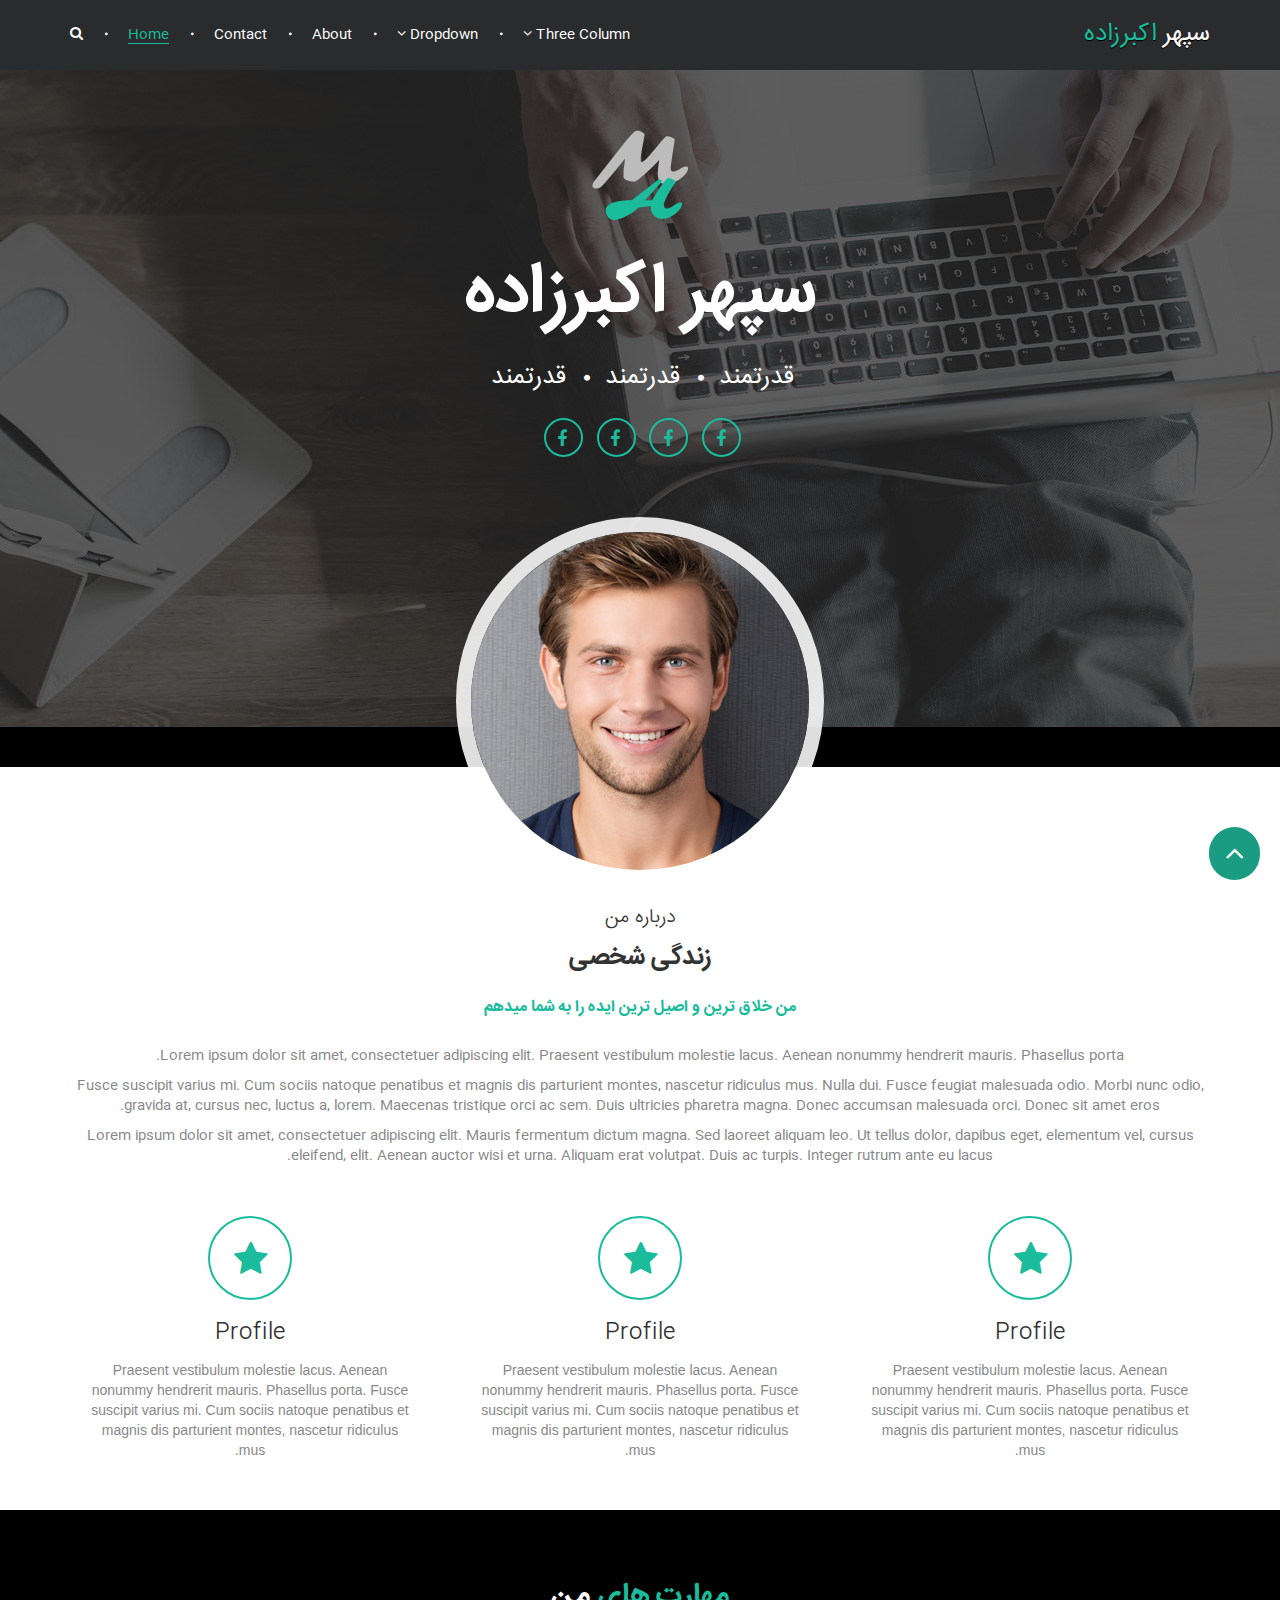
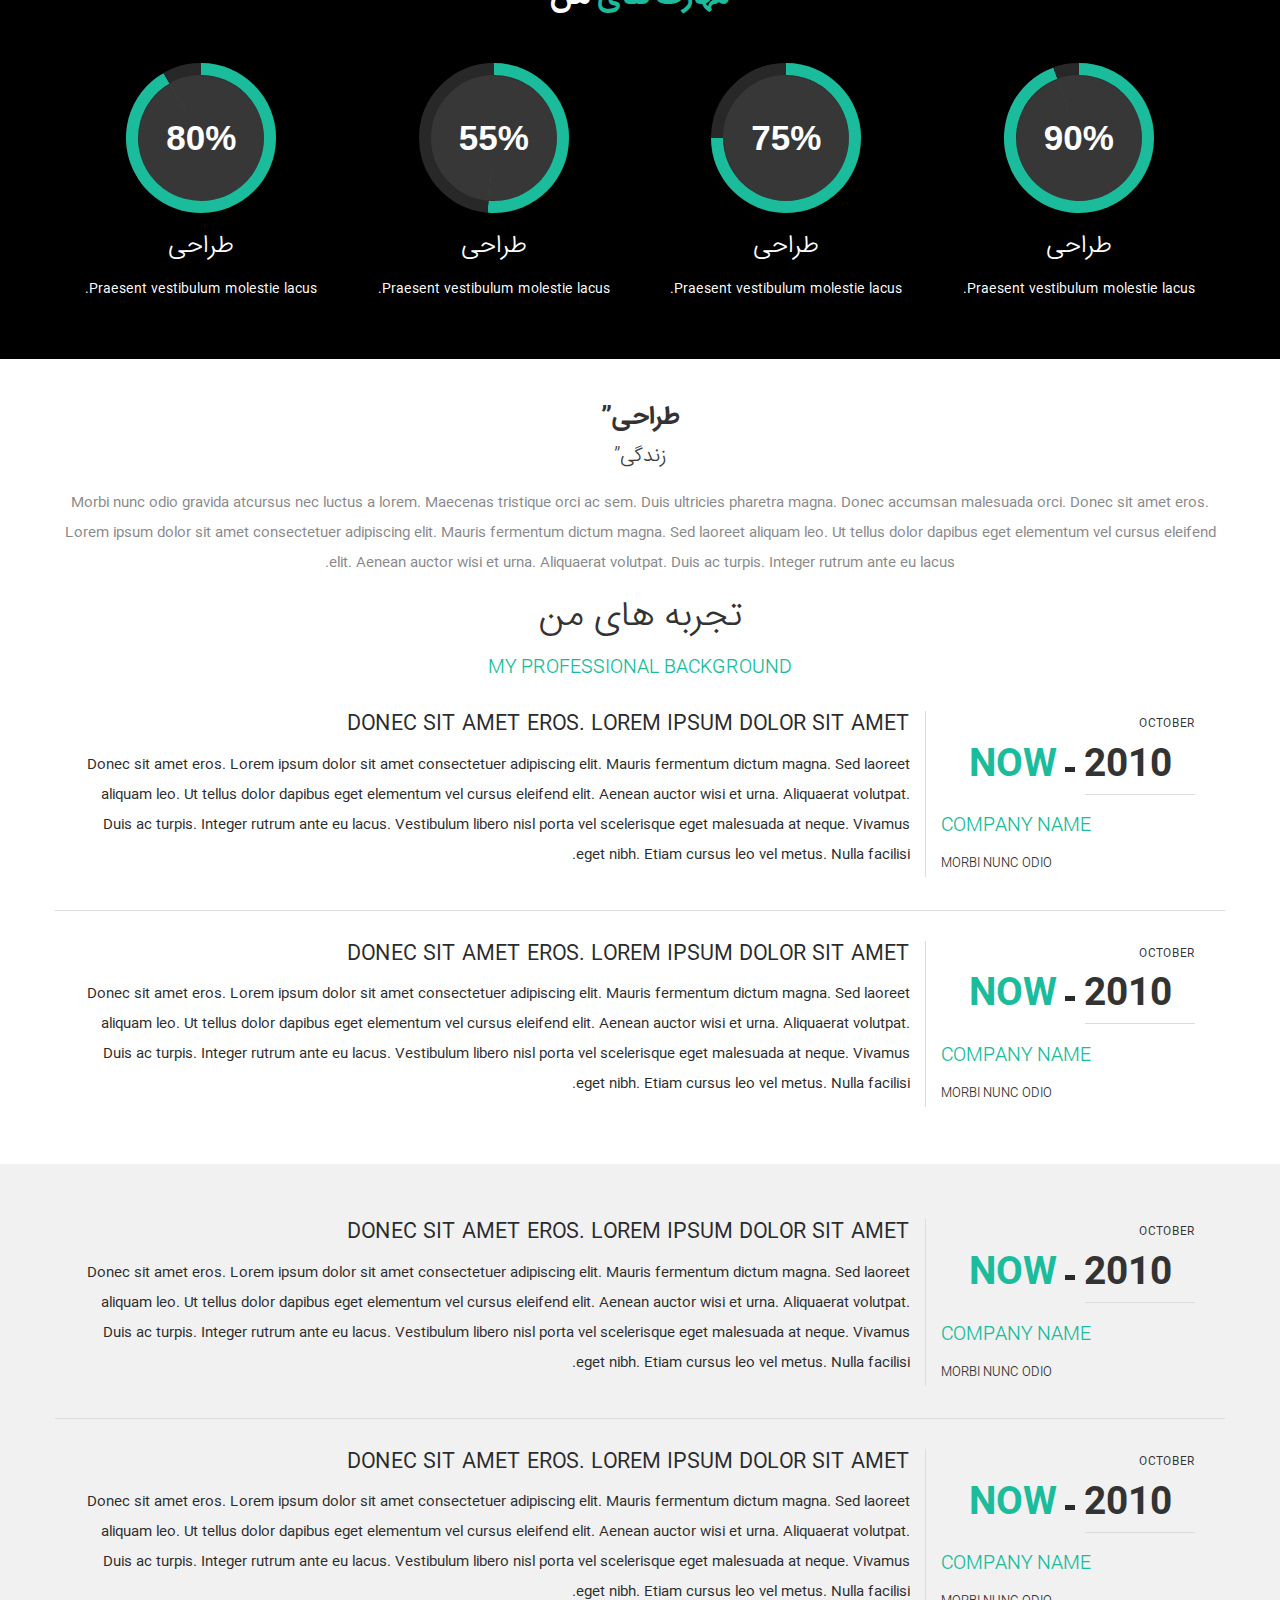
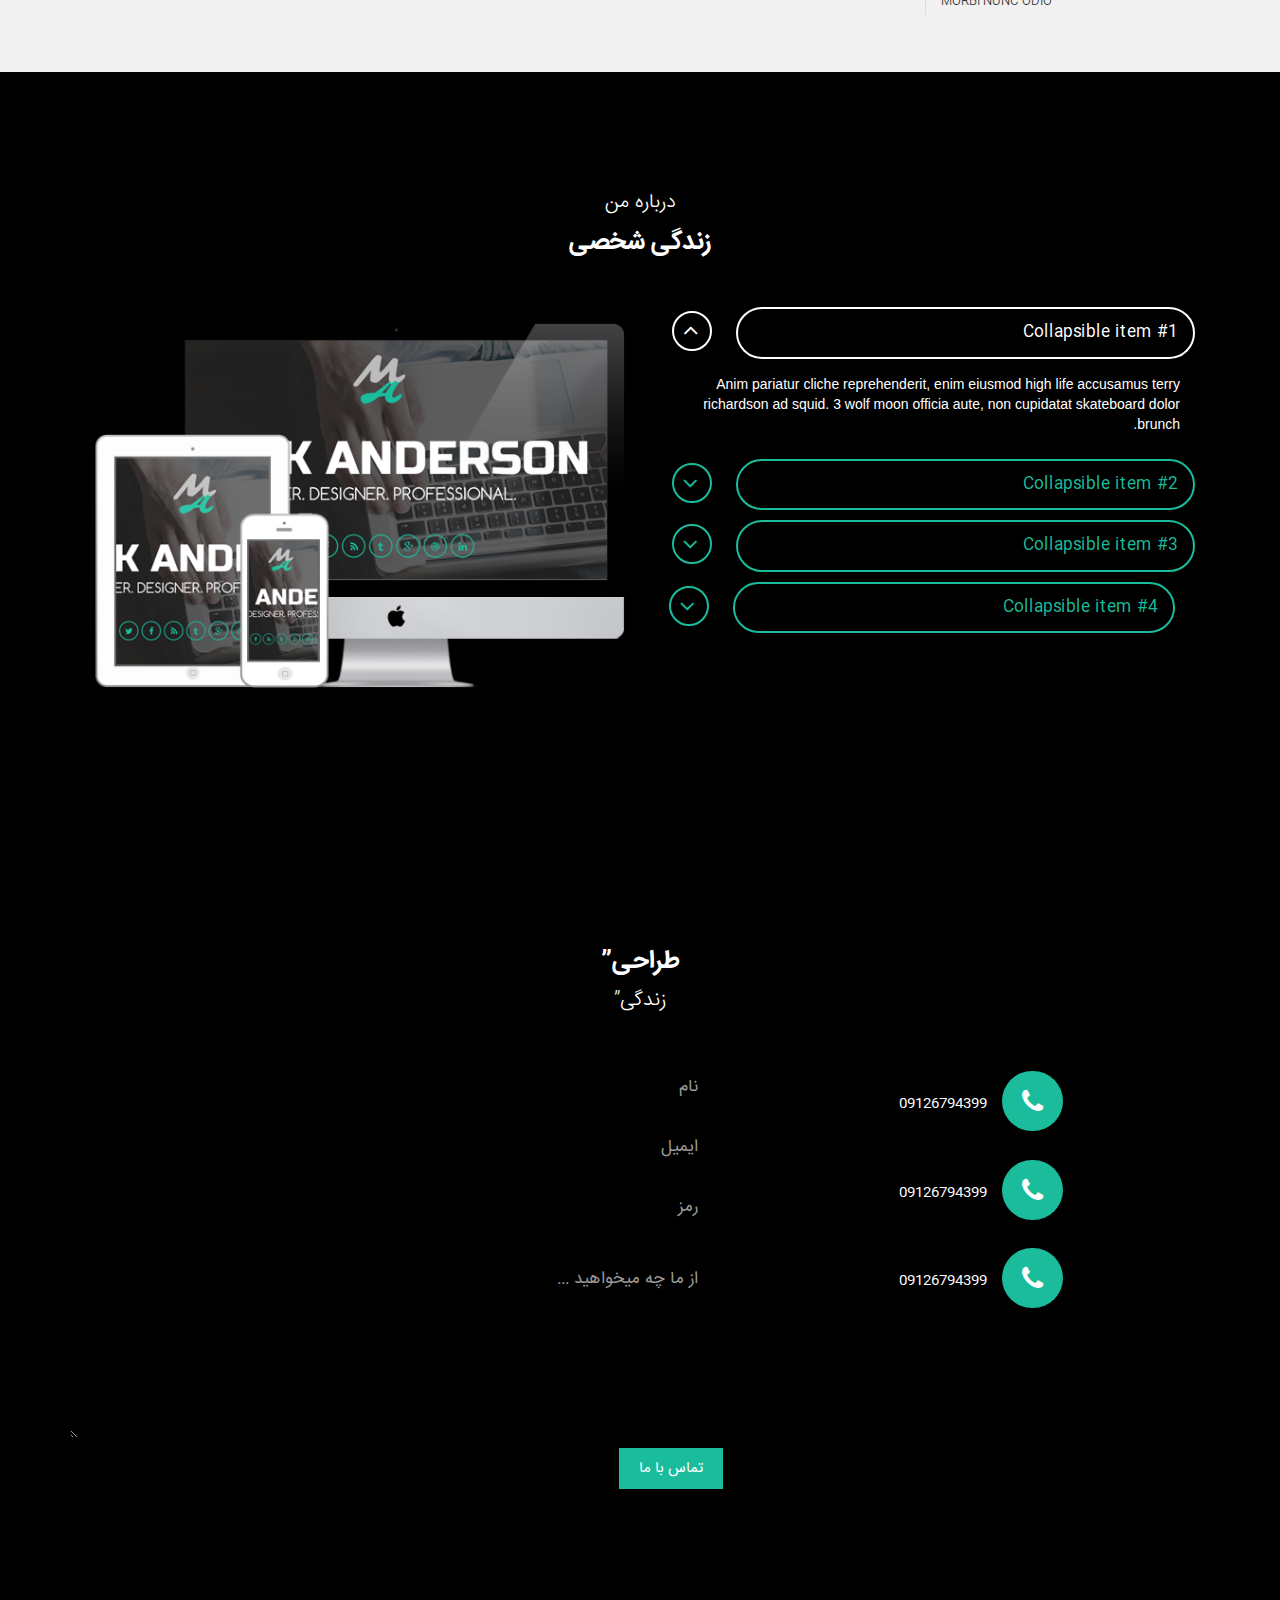
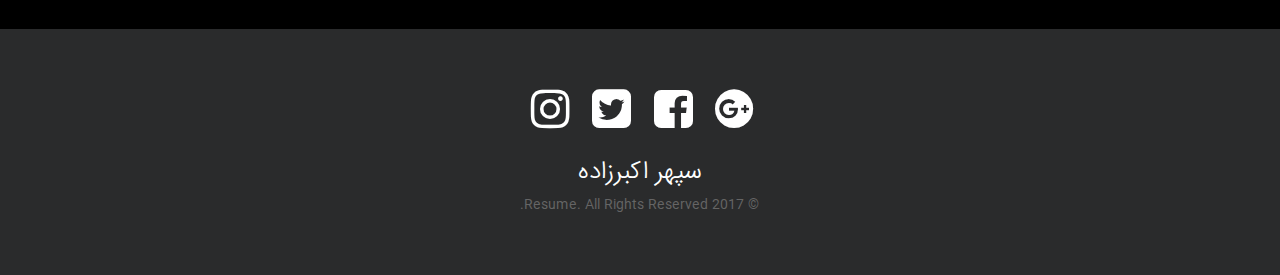
<file: index.html>
<!DOCTYPE html>
<html lang="en">

<head>
  <meta charset="utf-8">
  <meta http-equiv="X-UA-Compatible" content="IE=edge">
  <meta name="viewport" content="width=device-width, initial-scale=1">
  <title>سپهر اکبرزاده</title>

  <!-- Font-awsome 4.7.0 -->
  <link rel="stylesheet" href="https://cdnjs.cloudflare.com/ajax/libs/font-awesome/4.7.0/css/font-awesome.min.css" />
  <!-- Iran sans -->
  <link rel="stylesheet" href="plugins/iran-sans/css/fontiran.css" />
  <!-- Bootstrap core CSS -->
  <link rel="stylesheet" href="plugins/bootstrap/css/bootstrap.css" />
  <link rel="stylesheet" href="plugins/bootstrap-rtl/css/bootstrap-rtl.css" />
  <!-- hover css -->
  <link rel="stylesheet" href="plugins/hover-css/hover.css" />
  <!-- Customizer -->
  <link rel="stylesheet" href="plugins/main/css/main.css" />


  <!-- HTML5 shim and Respond.js for IE8 support of HTML5 elements and media queries -->
  <!-- WARNING: Respond.js doesn't work if you view the page via file:// -->
  <!--[if lt IE 9]>
      <script src="https://oss.maxcdn.com/html5shiv/3.7.3/html5shiv.min.js"></script>
      <script src="https://oss.maxcdn.com/respond/1.4.2/respond.min.js"></script>
    <![endif]-->
</head>

<body>
  <header>
    <nav class="navbar navbar-inverse navbar-fixed-top">
      <div class="container">
        <div class="navbar-header">
          <a class="navbar-brand" href="#">سپهر <span>اکبرزاده</span></a>
        </div>
        <div id="navbar" class="navbar-collapse collapse">
          <ul class="nav navbar-nav navbar-right">
            <li class="dropdown">
              <a href="#" class="dropdown-toggle" data-toggle="dropdown" aria-expanded="false">Three Column <i class="fa fa-angle-down" aria-hidden="true"></i></a>
              <ul class="dropdown-menu col-3 multi-column columns-3">
                <div class="row">
                  <div class="col-sm-4">
                    <ul class="multi-column-dropdown">
                      <li><a href="#">Action</a></li>
                      <li><a href="#">Another action</a></li>
                      <li><a href="#">Something else here</a></li>
                    </ul>
                  </div>
                  <div class="col-sm-4">
                    <ul class="multi-column-dropdown">
                      <li><a href="#">Action</a></li>
                      <li><a href="#">Another action</a></li>
                      <li><a href="#">Something else here</a></li>
                      <li class="divider"></li>
                      <li><a href="#">One more separated link</a></li>
                    </ul>
                  </div>
                  <div class="col-sm-4">
                    <ul class="multi-column-dropdown">
                      <li><a href="#">Action</a></li>
                      <li class="divider"></li>
                      <li><a href="#">Separated link</a></li>
                      <li class="divider"></li>
                      <li><a href="#">One more separated link</a></li>
                    </ul>
                  </div>
                </div>
              </ul>
            </li>
            <li class="dropdown">
              <a href="#" class="dropdown-toggle" data-toggle="dropdown" role="button" aria-haspopup="true" aria-expanded="false">Dropdown <i class="fa fa-angle-down" aria-hidden="true"></i></a>
              <ul class="dropdown-menu">
                <li><a href="#">Action</a></li>
                <li><a href="#">Another action</a></li>
                <li><a href="#">Something else here</a></li>
              </ul>
            </li>
            <li><a href="#about">About</a></li>
            <li><a href="#contact">Contact</a></li>
            <li class="active"><a href="#">Home</a></li>
            <li class="relative">
              <a class="search-btn" href="#"><i class="fa fa-search" aria-hidden="true"></i></a>
              <div id="searchBox" class="search-box">
                <input type="text" class="form-control" id="searchWindow" placeholder="جستجو کنید ...">
                <button class="btn-form look-for"><i class="fa fa-search" aria-hidden="true"></i></button>
              </div>
            </li>
          </ul>
        </div>
        <!--/.nav-collapse -->
      </div>
      <div class="sa-header-button visible-xs">
        <i class="fa fa-bars" aria-hidden="true"></i>
      </div>
    </nav>

    <div class='cssmenu dark-bg'>
      <ul>
        <li class="sa-close-btn"><i class="fa fa-times" aria-hidden="true"></i></li>
        <li class='active'>
          <a href='#'><img src="img/logo/logo-demo.png" alt="Logo"></a>
        </li>
        <li>
          <input type="email" class="form-control" id="exampleInputEmail1" placeholder="Email">
        </li>
        <li class='active'><a class="list" href='#'><span>Home</span></a></li>
        <hr>
        <li class='has-sub'><a class="list" href='#'><i class="fa fa-angle-up open-dropdowner-nav" aria-hidden="true"></i><span>Products</span></a>
          <ul class="nav-inner-list">
            <li>
              <a href='#'>
                <p>Product 1</p>
              </a>
            </li>

            <li>
              <a href='#'>
                <p>Product 2</p>
              </a>
            </li>

            <li class='last'>
              <a href='#'>
                <p>Product 3</p>
              </a>
            </li>
          </ul>
        </li>
        <hr>
        <li class='has-sub'><a class="list" href='#'><i class="fa fa-angle-up open-dropdowner-nav" aria-hidden="true"></i><span>About</span></a>
          <ul class="nav-inner-list">
            <li>
              <a class="list" href='#'>
                <p>Company</p>
              </a>
            </li>
            <li class='last'>
              <a href='#'>
                <p>Contact</p>
              </a>
            </li>
          </ul>
        </li>
        <hr>
        <li class='last'><a class="list" href='#'><span>Contact</span></a></li>
      </ul>
    </div>
    <!-- #cssmenu -->
  </header>

  <section class="banner">
    <div class="container-fluid">
      <div class="row">
        <img class="center-block" src="img/logo/logo-demo.png" alt="logo" />
        <div class="banner-content">
          <h1 class="heading-style-1">سپهر اکبرزاده</h1>
          <ul class="banner-list-skills list-unstyled list-inline">
            <li>قدرتمند</li>
            <li>قدرتمند</li>
            <li>قدرتمند</li>
          </ul>
          <ul class="banner-social list-unstyled list-inline">
            <li><a href="#"><i class="fa fa-facebook" aria-hidden="true"></i></a></li>
            <li><a href="#"><i class="fa fa-facebook" aria-hidden="true"></i></a></li>
            <li><a href="#"><i class="fa fa-facebook" aria-hidden="true"></i></a></li>
            <li><a href="#"><i class="fa fa-facebook" aria-hidden="true"></i></a></li>
          </ul>
        </div>
      </div>
    </div>
  </section>

  <div class="landing-about">
    <div class="container">
      <div class="row">
        <img class="img-circle profile-img" src="img/posts/header-photo.jpg" alt="profile" />
        <h2 class="upper-title">درباره من</h2>
        <h3 class="downer-title">زندگی شخصی</h3>
        <h5 class="heading-style-4">من خلاق ترین و اصیل ترین ایده را به شما میدهم</h5>
        <div class="l-a-content">
          <p class="pragraph">Lorem ipsum dolor sit amet, consectetuer adipiscing elit. Praesent vestibulum molestie lacus. Aenean nonummy hendrerit mauris. Phasellus porta.</p>
          <p class="pragraph">Fusce suscipit varius mi. Cum sociis natoque penatibus et magnis dis parturient montes, nascetur ridiculus mus. Nulla dui. Fusce feugiat malesuada odio. Morbi nunc odio, gravida at, cursus nec, luctus a, lorem. Maecenas tristique orci ac sem. Duis ultricies pharetra magna. Donec accumsan malesuada orci. Donec sit amet eros.</p>
          <p class="pragraph">Lorem ipsum dolor sit amet, consectetuer adipiscing elit. Mauris fermentum dictum magna. Sed laoreet aliquam leo. Ut tellus dolor, dapibus eget, elementum vel, cursus eleifend, elit. Aenean auctor wisi et urna. Aliquam erat volutpat. Duis ac turpis. Integer rutrum ante eu lacus.</p>
        </div>
        <div class="l-a-info">
          <div class="col-md-4 col-sm-6">
            <div class="service-box">
              <figure class="icon">
                <i class="fa fa-star" aria-hidden="true"></i>
              </figure>
              <div class="service-box_body">
                <h2 class="title">Profile</h2>
                <div class="service-box_txt">Praesent vestibulum molestie lacus. Aenean nonummy hendrerit mauris. Phasellus porta. Fusce suscipit varius mi. Cum sociis natoque penatibus et magnis dis parturient montes, nascetur ridiculus mus.</div>
              </div>
            </div>
          </div>
          <div class="col-md-4 col-sm-6">
            <div class="service-box">
              <figure class="icon">
                <i class="fa fa-star" aria-hidden="true"></i>
              </figure>
              <div class="service-box_body">
                <h2 class="title">Profile</h2>
                <div class="service-box_txt">Praesent vestibulum molestie lacus. Aenean nonummy hendrerit mauris. Phasellus porta. Fusce suscipit varius mi. Cum sociis natoque penatibus et magnis dis parturient montes, nascetur ridiculus mus.</div>
              </div>
            </div>
          </div>
          <div class="col-md-4 col-md-offset-0 col-sm-offset-3 col-sm-6">
            <div class="service-box">
              <figure class="icon">
                <i class="fa fa-star" aria-hidden="true"></i>
              </figure>
              <div class="service-box_body">
                <h2 class="title">Profile</h2>
                <div class="service-box_txt">Praesent vestibulum molestie lacus. Aenean nonummy hendrerit mauris. Phasellus porta. Fusce suscipit varius mi. Cum sociis natoque penatibus et magnis dis parturient montes, nascetur ridiculus mus.</div>
              </div>
            </div>
          </div>
        </div>
      </div>
    </div>
  </div>

  <div class="landing-progress padding-1">
    <div class="container">
      <div class="row">
        <h2 class="l-p-title"><span> مهارت های</span> من </h2>
        <div class="col-md-3 col-sm-6">
          <div class="progress blue">
            <span class="progress-left">
                    <span class="progress-bar"></span>
            </span>
            <span class="progress-right">
                    <span class="progress-bar"></span>
            </span>
            <div class="progress-value">90%</div>
          </div>
          <div class="progress-content">
            <h3>طراحی</h3>
            <p>Praesent vestibulum molestie lacus.</p>
          </div>
        </div>
        <div class="col-md-3 col-sm-6">
          <div class="progress yellow">
            <span class="progress-left">
        <span class="progress-bar"></span>
            </span>
            <span class="progress-right">
        <span class="progress-bar"></span>
            </span>
            <div class="progress-value">75%</div>
          </div>
          <div class="progress-content">
            <h3>طراحی</h3>
            <p>Praesent vestibulum molestie lacus. </p>
          </div>
        </div>
        <div class="col-md-3 col-sm-6">
          <div class="progress pink">
            <span class="progress-left">
        <span class="progress-bar"></span>
            </span>
            <span class="progress-right">
        <span class="progress-bar"></span>
            </span>
            <div class="progress-value">55%</div>
          </div>
          <div class="progress-content">
            <h3>طراحی</h3>
            <p>Praesent vestibulum molestie lacus.</p>
          </div>
        </div>
        <div class="col-md-3 col-sm-6">
          <div class="progress green">
            <span class="progress-left">
        <span class="progress-bar"></span>
            </span>
            <span class="progress-right">
        <span class="progress-bar"></span>
            </span>
            <div class="progress-value">80%</div>
          </div>
          <div class="progress-content">
            <h3>طراحی</h3>
            <p>Praesent vestibulum molestie lacus.</p>
          </div>
        </div>
      </div>
    </div>
  </div>

  <div class="landing-datetime padding-x">
    <div class="container">
      <div class="row">
        <h2 class="upper-title-2">طراحی”</h2>
        <h3 class="downer-title-2">زندگی”</h3>
        <p class="l-d-p">Morbi nunc odio gravida atcursus nec luctus a lorem. Maecenas tristique orci ac sem. Duis ultricies pharetra magna. Donec accumsan malesuada orci. Donec sit amet eros. Lorem ipsum dolor sit amet consectetuer adipiscing elit. Mauris fermentum dictum magna. Sed laoreet aliquam leo. Ut tellus dolor dapibus eget elementum vel cursus eleifend elit. Aenean auctor wisi et urna. Aliquaerat volutpat. Duis ac turpis. Integer rutrum ante eu lacus.</p>
        <div class="date-title">
          <h1 class="heading-style-2">تجربه های من</h1>
          <h3 class="heading-style-3">MY PROFESSIONAL BACKGROUND</h3>
        </div>
        <section class="col-md-12">
          <div class="date-content-primary col-md-3">
            <span>OCTOBER</span>
            <ul class="due-date list-inline list-unstyled">
              <li>2010</li>
              <li class="hr"></li>
              <li class="highlight">NOW</li>
            </ul>
            <div class="hr"></div>
            <div class="date-content-inbox">
              <h2>COMPANY NAME</h2>
              <h3>MORBI NUNC ODIO</h3>
            </div>
          </div>
          <div class="date-content-secondary col-md-9">
            <a href="#">DONEC SIT AMET EROS. LOREM IPSUM DOLOR SIT AMET</a>
            <p>Donec sit amet eros. Lorem ipsum dolor sit amet consectetuer adipiscing elit. Mauris fermentum dictum magna. Sed laoreet aliquam leo. Ut tellus dolor dapibus eget elementum vel cursus eleifend elit. Aenean auctor wisi et urna. Aliquaerat volutpat. Duis ac turpis. Integer rutrum ante eu lacus. Vestibulum libero nisl porta vel scelerisque eget malesuada at neque. Vivamus eget nibh. Etiam cursus leo vel metus. Nulla facilisi.</p>
          </div>
        </section>
        <section class="col-md-12">
          <div class="date-content-primary col-md-3">
            <span>OCTOBER</span>
            <ul class="due-date list-inline list-unstyled">
              <li>2010</li>
              <li class="hr"></li>
              <li class="highlight">NOW</li>
            </ul>
            <div class="hr"></div>
            <div class="date-content-inbox">
              <h2>COMPANY NAME</h2>
              <h3>MORBI NUNC ODIO</h3>
            </div>
          </div>
          <div class="date-content-secondary col-md-9">
            <a href="#">DONEC SIT AMET EROS. LOREM IPSUM DOLOR SIT AMET</a>
            <p>Donec sit amet eros. Lorem ipsum dolor sit amet consectetuer adipiscing elit. Mauris fermentum dictum magna. Sed laoreet aliquam leo. Ut tellus dolor dapibus eget elementum vel cursus eleifend elit. Aenean auctor wisi et urna. Aliquaerat volutpat. Duis ac turpis. Integer rutrum ante eu lacus. Vestibulum libero nisl porta vel scelerisque eget malesuada at neque. Vivamus eget nibh. Etiam cursus leo vel metus. Nulla facilisi.</p>
          </div>
        </section>
      </div>
    </div>
  </div>
  <div class="landing-datetime_dark padding-x">
    <div class="container">
      <div class="row">
        <section class="col-md-12">
          <div class="date-content-primary col-md-3">
            <span>OCTOBER</span>
            <ul class="due-date list-inline list-unstyled">
              <li>2010</li>
              <li class="hr"></li>
              <li class="highlight">NOW</li>
            </ul>
            <div class="hr"></div>
            <div class="date-content-inbox">
              <h2>COMPANY NAME</h2>
              <h3>MORBI NUNC ODIO</h3>
            </div>
          </div>
          <div class="date-content-secondary col-md-9">
            <a href="#">DONEC SIT AMET EROS. LOREM IPSUM DOLOR SIT AMET</a>
            <p>Donec sit amet eros. Lorem ipsum dolor sit amet consectetuer adipiscing elit. Mauris fermentum dictum magna. Sed laoreet aliquam leo. Ut tellus dolor dapibus eget elementum vel cursus eleifend elit. Aenean auctor wisi et urna. Aliquaerat volutpat. Duis ac turpis. Integer rutrum ante eu lacus. Vestibulum libero nisl porta vel scelerisque eget malesuada at neque. Vivamus eget nibh. Etiam cursus leo vel metus. Nulla facilisi.</p>
          </div>
        </section>
        <section class="col-md-12">
          <div class="date-content-primary col-md-3">
            <span>OCTOBER</span>
            <ul class="due-date list-inline list-unstyled">
              <li>2010</li>
              <li class="hr"></li>
              <li class="highlight">NOW</li>
            </ul>
            <div class="hr"></div>
            <div class="date-content-inbox">
              <h2>COMPANY NAME</h2>
              <h3>MORBI NUNC ODIO</h3>
            </div>
          </div>
          <div class="date-content-secondary col-md-9">
            <a href="#">DONEC SIT AMET EROS. LOREM IPSUM DOLOR SIT AMET</a>
            <p>Donec sit amet eros. Lorem ipsum dolor sit amet consectetuer adipiscing elit. Mauris fermentum dictum magna. Sed laoreet aliquam leo. Ut tellus dolor dapibus eget elementum vel cursus eleifend elit. Aenean auctor wisi et urna. Aliquaerat volutpat. Duis ac turpis. Integer rutrum ante eu lacus. Vestibulum libero nisl porta vel scelerisque eget malesuada at neque. Vivamus eget nibh. Etiam cursus leo vel metus. Nulla facilisi.</p>
          </div>
        </section>
      </div>
    </div>
  </div>

  <div class="landing-myjob padding-2">
    <div class="container">
      <h2 class="upper-title text-center">درباره من</h2>
      <h3 class="downer-title text-center">زندگی شخصی</h3>
      <div class="col-md-6 col-sm-12">
        <div class="panel-group wrap" id="accordion" role="tablist" aria-multiselectable="true">
          <div class="panel">
            <div class="panel-heading" role="tab" id="headingOne">
              <h4 class="panel-title">
        <a role="button" data-toggle="collapse" data-parent="#accordion" href="#collapseOne" aria-expanded="true" aria-controls="collapseOne">
          Collapsible item #1 <span class="arrow-circle"></span>
        </a>
      </h4>
            </div>
            <div id="collapseOne" class="panel-collapse collapse in" role="tabpanel" aria-labelledby="headingOne">
              <div class="panel-body">
                Anim pariatur cliche reprehenderit, enim eiusmod high life accusamus terry richardson ad squid. 3 wolf moon officia aute, non cupidatat skateboard dolor brunch.
              </div>
            </div>
          </div>
          <!-- end of panel -->

          <div class="panel">
            <div class="panel-heading" role="tab" id="headingTwo">
              <h4 class="panel-title">
        <a class="collapsed" role="button" data-toggle="collapse" data-parent="#accordion" href="#collapseTwo" aria-expanded="false" aria-controls="collapseTwo">
          Collapsible item #2 <span class="arrow-circle"></span>
        </a>
      </h4>
            </div>
            <div id="collapseTwo" class="panel-collapse collapse" role="tabpanel" aria-labelledby="headingTwo">
              <div class="panel-body">
                Anim pariatur cliche reprehenderit, enim eiusmod high life accusamus terry richardson ad squid. 3 wolf moon officia aute, non cupidatat skateboard dolor brunch.
              </div>
            </div>
          </div>
          <!-- end of panel -->

          <div class="panel">
            <div class="panel-heading" role="tab" id="headingThree">
              <h4 class="panel-title">
        <a class="collapsed" role="button" data-toggle="collapse" data-parent="#accordion" href="#collapseThree" aria-expanded="false" aria-controls="collapseThree">
          Collapsible item #3 <span class="arrow-circle"></span>
        </a>
      </h4>
            </div>
            <div id="collapseThree" class="panel-collapse collapse" role="tabpanel" aria-labelledby="headingThree">
              <div class="panel-body">
                Anim pariatur cliche reprehenderit, enim eiusmod high life accusamus terry richardson ad squid. 3 wolf moon officia aute, non cupidatat skateboard dolor brunch.
              </div>
            </div>
          </div>
          <!-- end of panel -->

          <div class="panel">
            <div class="panel-heading" role="tab" id="headingFour">
              <h4 class="panel-title">
        <a class="collapsed no-line" role="button" data-toggle="collapse" data-parent="#accordion" href="#collapseFour" aria-expanded="false" aria-controls="collapseFour">
          Collapsible item #4 <span class="arrow-circle"></span>
        </a>
      </h4>
            </div>
            <div id="collapseFour" class="panel-collapse collapse" role="tabpanel" aria-labelledby="headingFour">
              <div class="panel-body">
                Anim pariatur cliche reprehenderit, enim eiusmod high life accusamus terry richardson ad squid. 3 wolf moon officia aute, non cupidatat skateboard dolor brunch.
              </div>
            </div>
          </div>
          <!-- end of panel -->

        </div>
        <!-- end of #accordion -->

      </div>
      <div class="col-md-6">
        <img class="img-responsive hidden-sm hidden-xs" src="img/posts/services-img.png" alt="">
      </div>
      <!-- end of wrap -->

    </div>
    <!-- end of container -->
  </div>

  <div class="landing-contact padding-3">
    <div class="container">
      <div class="row">
        <h2 class="upper-title-2">طراحی”</h2>
        <h3 class="downer-title-2">زندگی”</h3>
        <div class="col-md-5 col-sm-12">
          <ul class="list-unstyled">
            <li><span><i class="fa fa-phone" aria-hidden="true"></i></span> 09126794399</li>
            <li><span><i class="fa fa-phone" aria-hidden="true"></i></span> 09126794399</li>
            <li><span><i class="fa fa-phone" aria-hidden="true"></i></span> 09126794399</li>
          </ul>
        </div>
        <div class="col-md-7 col-sm-12">
          <form action="">
            <input type="email" class="form-control" id="exampleInputEmail1" aria-describedby="emailHelp" placeholder="نام">
            <input type="email" class="form-control" id="exampleInputEmail1" aria-describedby="emailHelp" placeholder="ایمیل">
            <input type="email" class="form-control" id="exampleInputEmail1" aria-describedby="emailHelp" placeholder="رمز">
            <textarea class="form-control" id="exampleTextarea" rows="6" placeholder="از ما چه میخواهید ..."></textarea>
            <button class="btn btn-default submit">تماس با ما</button>
          </form>
        </div>
      </div>
    </div>
  </div>

  <a id="back-to-top" href="#" class="btn btn-primary btn-lg back-to-top" role="button"><i class="fa fa-angle-up" aria-hidden="true"></i></a>
  <footer class="padding-1">
    <ul class="socail-media list-inline list-unstyled">
      <li><a class="hvr-grow" href="#"><i class="fa fa-google-plus-official" aria-hidden="true"></i></a></li>
      <li><a class="hvr-grow" href="#"><i class="fa fa-facebook-square" aria-hidden="true"></i></a></li>
      <li><a class="hvr-grow" href="#"><i class="fa fa-twitter-square" aria-hidden="true"></i></a></li>
      <li><a class="hvr-grow" href="#"><i class="fa fa-instagram" aria-hidden="true"></i></a></li>
    </ul>
    <h4>سپهر اکبرزاده</h4>
    <p>© 2017 Resume. All Rights Reserved.</p>
  </footer>


  <!-- Jquery -->
  <script type="text/javascript" src="https://cdnjs.cloudflare.com/ajax/libs/jquery/3.2.1/jquery.min.js"></script>
  <!-- Bootstrap core JS -->
  <script src="plugins/bootstrap/js/bootstrap.min.js"></script>
  <!-- Sticky -->
  <script src="plugins/sticky/jquery.sticky.js"></script>
  <!-- Customizer -->
  <script src="plugins/main/js/main.js"></script>
</body>

</html>
</file>
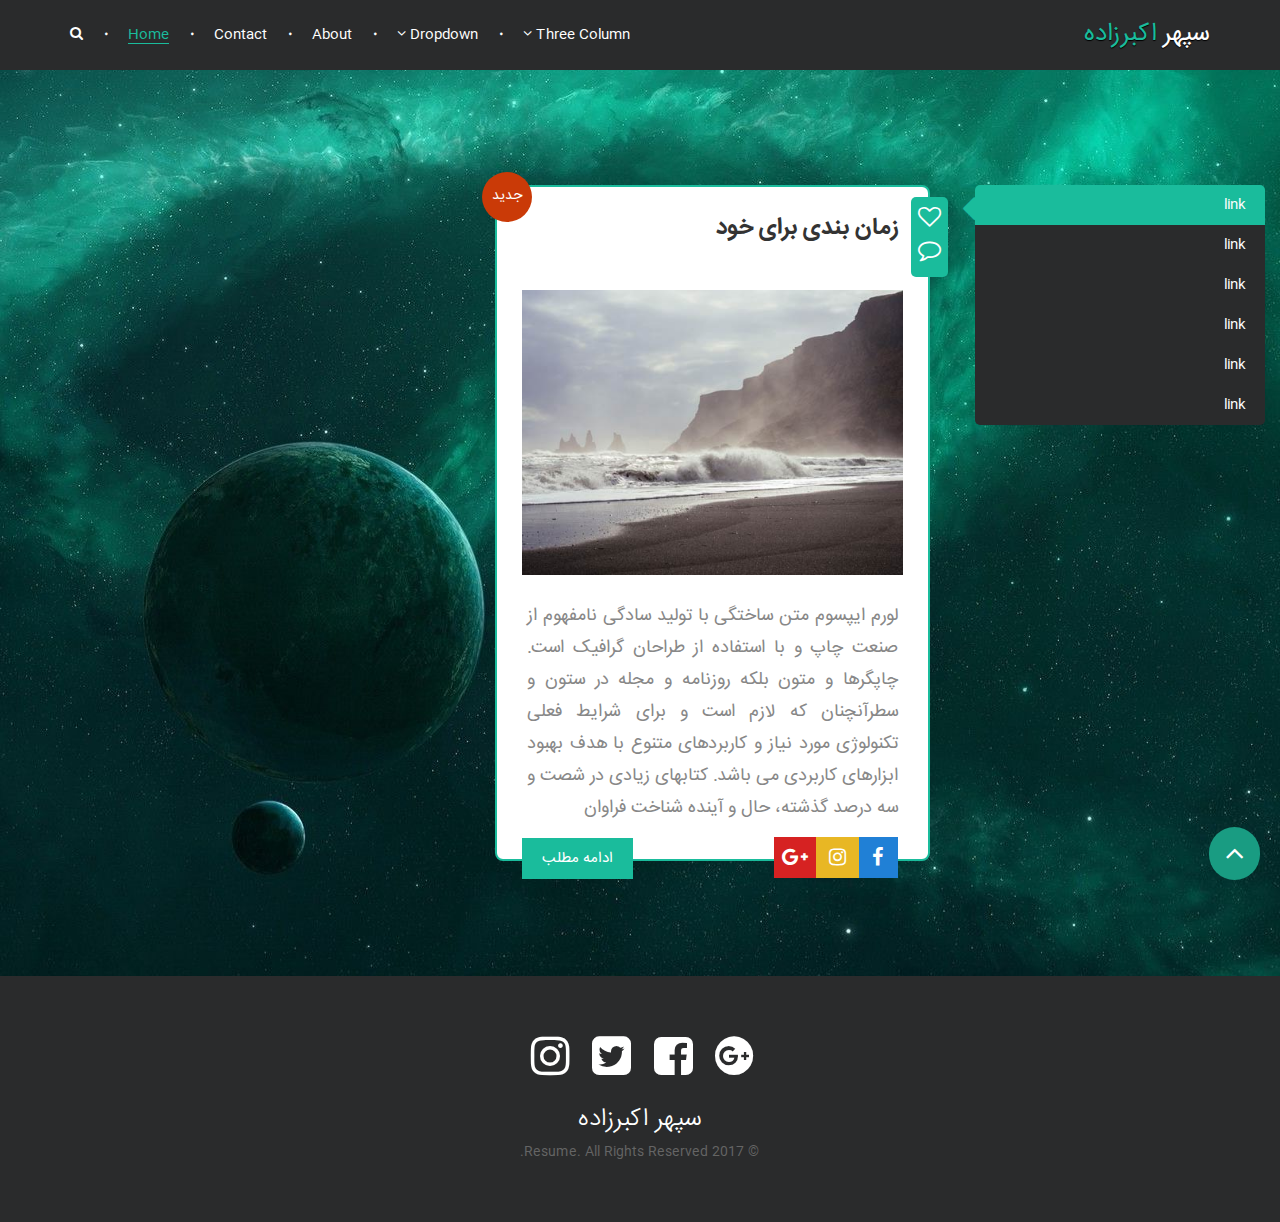
<file: blog.html>
<!DOCTYPE html>
<html lang="en">

<head>
  <meta charset="utf-8">
  <meta http-equiv="X-UA-Compatible" content="IE=edge">
  <meta name="viewport" content="width=device-width, initial-scale=1">
  <title>سپهر اکبرزاده</title>

  <!-- Font-awsome 4.7.0 -->
  <link rel="stylesheet" href="https://cdnjs.cloudflare.com/ajax/libs/font-awesome/4.7.0/css/font-awesome.min.css" />
  <!-- Iran sans -->
  <link rel="stylesheet" href="plugins/iran-sans/css/fontiran.css" />
  <!-- Bootstrap core CSS -->
  <link rel="stylesheet" href="plugins/bootstrap/css/bootstrap.css" />
  <link rel="stylesheet" href="plugins/bootstrap-rtl/css/bootstrap-rtl.css" />
  <!-- hover css -->
  <link rel="stylesheet" href="plugins/hover-css/hover.css" />
  <!-- Customizer -->
  <link rel="stylesheet" href="plugins/main/css/main.css" />


  <!-- HTML5 shim and Respond.js for IE8 support of HTML5 elements and media queries -->
  <!-- WARNING: Respond.js doesn't work if you view the page via file:// -->
  <!--[if lt IE 9]>
      <script src="https://oss.maxcdn.com/html5shiv/3.7.3/html5shiv.min.js"></script>
      <script src="https://oss.maxcdn.com/respond/1.4.2/respond.min.js"></script>
    <![endif]-->
</head>

<body>
  <header>
    <nav class="navbar navbar-inverse navbar-fixed-top">
      <div class="container">
        <div class="navbar-header">
          <a class="navbar-brand" href="#">سپهر <span>اکبرزاده</span></a>
        </div>
        <div id="navbar" class="navbar-collapse collapse">
          <ul class="nav navbar-nav navbar-right">
            <li class="dropdown">
              <a href="#" class="dropdown-toggle" data-toggle="dropdown" aria-expanded="false">Three Column <i class="fa fa-angle-down" aria-hidden="true"></i></a>
              <ul class="dropdown-menu col-3 multi-column columns-3">
                <div class="row">
                  <div class="col-sm-4">
                    <ul class="multi-column-dropdown">
                      <li><a href="#">Action</a></li>
                      <li><a href="#">Another action</a></li>
                      <li><a href="#">Something else here</a></li>
                    </ul>
                  </div>
                  <div class="col-sm-4">
                    <ul class="multi-column-dropdown">
                      <li><a href="#">Action</a></li>
                      <li><a href="#">Another action</a></li>
                      <li><a href="#">Something else here</a></li>
                      <li class="divider"></li>
                      <li><a href="#">One more separated link</a></li>
                    </ul>
                  </div>
                  <div class="col-sm-4">
                    <ul class="multi-column-dropdown">
                      <li><a href="#">Action</a></li>
                      <li class="divider"></li>
                      <li><a href="#">Separated link</a></li>
                      <li class="divider"></li>
                      <li><a href="#">One more separated link</a></li>
                    </ul>
                  </div>
                </div>
              </ul>
            </li>
            <li class="dropdown">
              <a href="#" class="dropdown-toggle" data-toggle="dropdown" role="button" aria-haspopup="true" aria-expanded="false">Dropdown <i class="fa fa-angle-down" aria-hidden="true"></i></a>
              <ul class="dropdown-menu">
                <li><a href="#">Action</a></li>
                <li><a href="#">Another action</a></li>
                <li><a href="#">Something else here</a></li>
              </ul>
            </li>
            <li><a href="#about">About</a></li>
            <li><a href="#contact">Contact</a></li>
            <li class="active"><a href="#">Home</a></li>
            <li class="relative">
              <a class="search-btn" href="#"><i class="fa fa-search" aria-hidden="true"></i></a>
              <div id="searchBox" class="search-box">
                <input type="text" class="form-control" id="searchWindow" placeholder="جستجو کنید ...">
                <button class="btn-form look-for"><i class="fa fa-search" aria-hidden="true"></i></button>
              </div>
            </li>
          </ul>
        </div>
        <!--/.nav-collapse -->
      </div>
      <div class="sa-header-button visible-xs">
        <i class="fa fa-bars" aria-hidden="true"></i>
      </div>
    </nav>

    <div class='cssmenu dark-bg'>
      <ul>
        <li class="sa-close-btn"><i class="fa fa-times" aria-hidden="true"></i></li>
        <li class='active'>
          <a href='#'><img src="img/logo/logo-demo.png" alt="Logo"></a>
        </li>
        <li>
          <input type="email" class="form-control" id="exampleInputEmail1" placeholder="Email">
        </li>
        <li class='active'><a class="list" href='#'><span>Home</span></a></li>
        <hr>
        <li class='has-sub'><a class="list" href='#'><i class="fa fa-angle-up open-dropdowner-nav" aria-hidden="true"></i><span>Products</span></a>
          <ul class="nav-inner-list">
            <li>
              <a href='#'>
                <p>Product 1</p>
              </a>
            </li>

            <li>
              <a href='#'>
                <p>Product 2</p>
              </a>
            </li>

            <li class='last'>
              <a href='#'>
                <p>Product 3</p>
              </a>
            </li>
          </ul>
        </li>
        <hr>
        <li class='has-sub'><a class="list" href='#'><i class="fa fa-angle-up open-dropdowner-nav" aria-hidden="true"></i><span>About</span></a>
          <ul class="nav-inner-list">
            <li>
              <a class="list" href='#'>
                <p>Company</p>
              </a>
            </li>
            <li class='last'>
              <a href='#'>
                <p>Contact</p>
              </a>
            </li>
          </ul>
        </li>
        <hr>
        <li class='last'><a class="list" href='#'><span>Contact</span></a></li>
      </ul>
    </div>
    <!-- #cssmenu -->
  </header>


  <section class="posts-list">
    <div class="container-fluid">
      <div class="row">
        <div class="col-sm-12 col-md-3">
          <ul class="posts-menu posts-menu_fixed list-unstyled visible-md visible-lg">
            <li><a class="active" href="#">link</a></li>
            <li><a href="#">link</a></li>
            <li><a href="#">link</a></li>
            <li><a href="#">link</a></li>
            <li><a href="#">link</a></li>
            <li><a href="#">link</a></li>
          </ul>
          <ul class="posts-menu list-unstyled hidden-md hidden-lg">
            <li><a class="active" href="#">link</a></li>
            <li><a href="#">link</a></li>
            <li><a href="#">link</a></li>
            <li><a href="#">link</a></li>
            <li><a href="#">link</a></li>
            <li><a href="#">link</a></li>
          </ul>
        </div>
        <div class="col-sm-12 col-md-9">
          <div class="col-xs-12 col-sm-6 col-md-6">
            <div class="post-item relative">
              <div class="new-added">
                <p>جدید</p>
              </div>
              <div class="row">
                  <ul class="post-social-list list-unstyled hidden-xs hidden-sm">
                    <li><a class="like post_social_options" data-toggle="tooltip" data-title="لایک" data-placement="top" href="#"><i class="fa fa-heart-o" aria-hidden="true"></i></a></li>
                    <li><a class="comment post_social_options" data-toggle="tooltip" data-title="نظر دادن" data-placement="top" href="#"><i class="fa fa-comment-o" aria-hidden="true"></i></a></li>
                  </ul>
                <div class="col-sm-12 col-md-12">
                  <div class="post-section">
                    <h1 class="heading-style-3">زمان بندی برای خود</h1>
                    <img class="img-responsive" src="img/thumbnail/22.jpg" alt="">
                    <p>لورم ایپسوم متن ساختگی با تولید سادگی نامفهوم از صنعت چاپ و با استفاده از طراحان گرافیک است. چاپگرها و متون بلکه روزنامه و مجله در ستون و سطرآنچنان که لازم است و برای شرایط فعلی تکنولوژی مورد نیاز و کاربردهای متنوع با هدف بهبود ابزارهای کاربردی می باشد. کتابهای زیادی در شصت و سه درصد گذشته، حال و آینده شناخت فراوان </p>
                  </div>
                </div>
                <div class="col-sm-12 hidden-md hidden-lg">
                  <ul class="post-social-list list-unstyled list-inline">
                    <li><a class="like post_social_options" data-toggle="tooltip" data-title="لایک" data-placement="top" href="#"><i class="fa fa-heart-o" aria-hidden="true"></i></a></li>
                    <li><a class="comment post_social_options" data-toggle="tooltip" data-title="نظر دادن" data-placement="top" href="#"><i class="fa fa-comment-o" aria-hidden="true"></i></a></li>
                  </ul>
                </div>
              </div>
              <a class="btn btn-default" href="#">ادامه مطلب</a>
              <ul class="social-share-list list-inline">
                <li><a class="facebook" href="#"><i class="fa fa-facebook" aria-hidden="true"></i></a></li>
                <li><a class="insta" href="#"><i class="fa fa-instagram" aria-hidden="true"></i></a></li>
                <li><a class="g_plus" href="#"><i class="fa fa-google-plus" aria-hidden="true"></i></a></li>
              </ul>
            </div>
          </div>
        </div>
      </div>
    </div>
  </section>


  <a id="back-to-top" href="#" class="btn btn-primary btn-lg back-to-top" role="button"><i class="fa fa-angle-up" aria-hidden="true"></i></a>
  <footer class="padding-1">
    <ul class="socail-media list-inline list-unstyled">
      <li><a class="hvr-grow" href="#"><i class="fa fa-google-plus-official" aria-hidden="true"></i></a></li>
      <li><a class="hvr-grow" href="#"><i class="fa fa-facebook-square" aria-hidden="true"></i></a></li>
      <li><a class="hvr-grow" href="#"><i class="fa fa-twitter-square" aria-hidden="true"></i></a></li>
      <li><a class="hvr-grow" href="#"><i class="fa fa-instagram" aria-hidden="true"></i></a></li>
    </ul>
    <h4>سپهر اکبرزاده</h4>
    <p>© 2017 Resume. All Rights Reserved.</p>
  </footer>

  <!-- Jquery -->
  <script type="text/javascript" src="https://cdnjs.cloudflare.com/ajax/libs/jquery/3.2.1/jquery.min.js"></script>
  <!-- Bootstrap core JS -->
  <script src="plugins/bootstrap/js/bootstrap.min.js"></script>
  <!-- Sticky -->
  <script src="plugins/sticky/jquery.sticky.js"></script>
  <!-- Customizer -->
  <script src="plugins/main/js/main.js"></script>
</body>

</html>
</file>
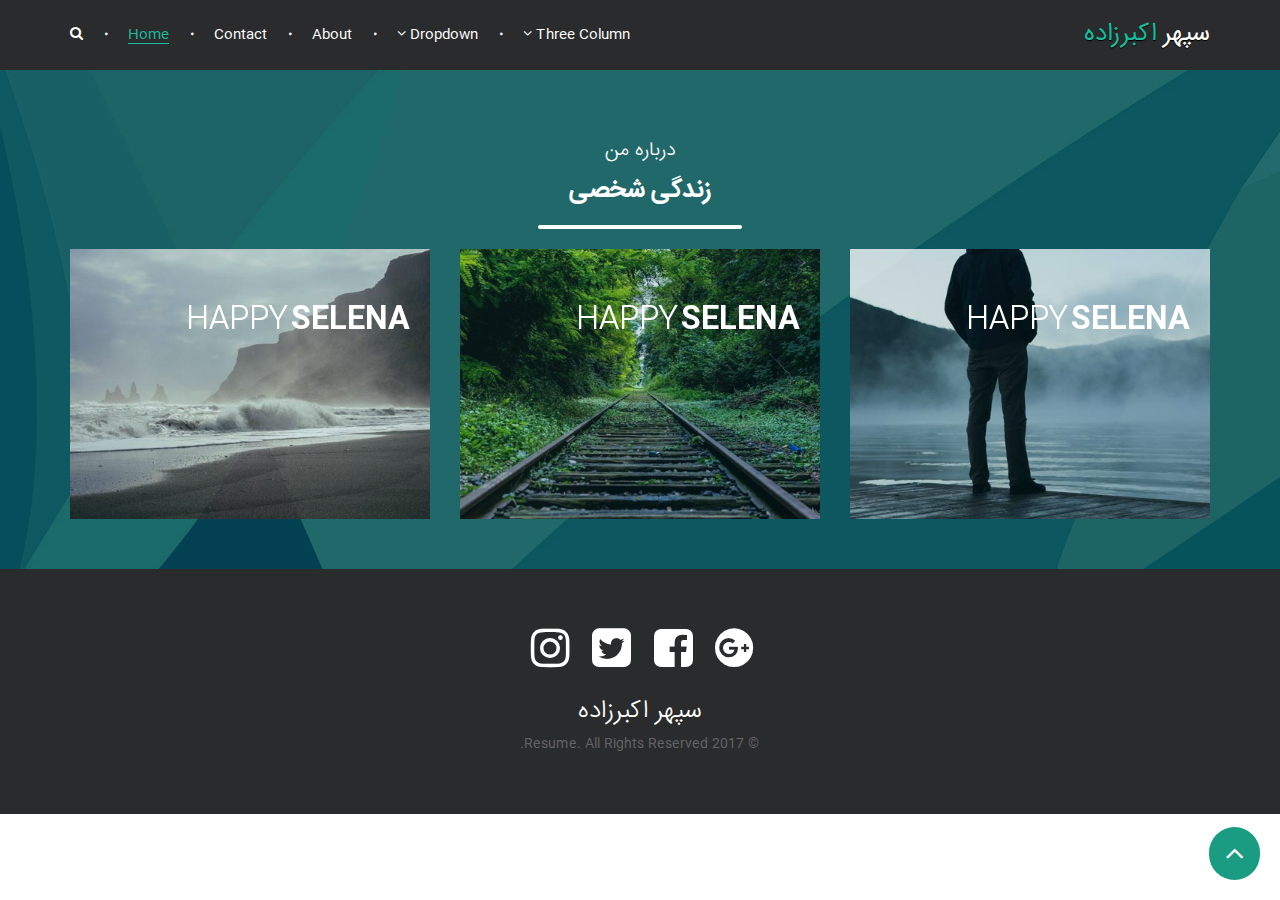
<file: gallary.html>
<!DOCTYPE html>
<html lang="en">

<head>
  <meta charset="utf-8">
  <meta http-equiv="X-UA-Compatible" content="IE=edge">
  <meta name="viewport" content="width=device-width, initial-scale=1">
  <title>سپهر اکبرزاده</title>

  <!-- Font-awsome 4.7.0 -->
  <link rel="stylesheet" href="https://cdnjs.cloudflare.com/ajax/libs/font-awesome/4.7.0/css/font-awesome.min.css" />
  <!-- Iran sans -->
  <link rel="stylesheet" href="plugins/iran-sans/css/fontiran.css" />
  <!-- Bootstrap core CSS -->
  <link rel="stylesheet" href="plugins/bootstrap/css/bootstrap.css" />
  <link rel="stylesheet" href="plugins/bootstrap-rtl/css/bootstrap-rtl.css" />
  <!-- fancy lightbox css -->
  <link rel="stylesheet" href="plugins/fancy-lightbox/jquery.fancybox.css" />
  <!-- hover css -->
  <link rel="stylesheet" href="plugins/hover-css/hover.css" />
  <!-- Customizer -->
  <link rel="stylesheet" href="plugins/main/css/main.css" />


  <!-- HTML5 shim and Respond.js for IE8 support of HTML5 elements and media queries -->
  <!-- WARNING: Respond.js doesn't work if you view the page via file:// -->
  <!--[if lt IE 9]>
      <script src="https://oss.maxcdn.com/html5shiv/3.7.3/html5shiv.min.js"></script>
      <script src="https://oss.maxcdn.com/respond/1.4.2/respond.min.js"></script>
    <![endif]-->
</head>

<body>
  <header>
    <nav class="navbar navbar-inverse navbar-fixed-top">
      <div class="container">
        <div class="navbar-header">
          <a class="navbar-brand" href="#">سپهر <span>اکبرزاده</span></a>
        </div>
        <div id="navbar" class="navbar-collapse collapse">
          <ul class="nav navbar-nav navbar-right">
            <li class="dropdown">
              <a href="#" class="dropdown-toggle" data-toggle="dropdown" aria-expanded="false">Three Column <i class="fa fa-angle-down" aria-hidden="true"></i></a>
              <ul class="dropdown-menu col-3 multi-column columns-3">
                <div class="row">
                  <div class="col-sm-4">
                    <ul class="multi-column-dropdown">
                      <li><a href="#">Action</a></li>
                      <li><a href="#">Another action</a></li>
                      <li><a href="#">Something else here</a></li>
                    </ul>
                  </div>
                  <div class="col-sm-4">
                    <ul class="multi-column-dropdown">
                      <li><a href="#">Action</a></li>
                      <li><a href="#">Another action</a></li>
                      <li><a href="#">Something else here</a></li>
                      <li class="divider"></li>
                      <li><a href="#">One more separated link</a></li>
                    </ul>
                  </div>
                  <div class="col-sm-4">
                    <ul class="multi-column-dropdown">
                      <li><a href="#">Action</a></li>
                      <li class="divider"></li>
                      <li><a href="#">Separated link</a></li>
                      <li class="divider"></li>
                      <li><a href="#">One more separated link</a></li>
                    </ul>
                  </div>
                </div>
              </ul>
            </li>
            <li class="dropdown">
              <a href="#" class="dropdown-toggle" data-toggle="dropdown" role="button" aria-haspopup="true" aria-expanded="false">Dropdown <i class="fa fa-angle-down" aria-hidden="true"></i></a>
              <ul class="dropdown-menu">
                <li><a href="#">Action</a></li>
                <li><a href="#">Another action</a></li>
                <li><a href="#">Something else here</a></li>
              </ul>
            </li>
            <li><a href="#about">About</a></li>
            <li><a href="#contact">Contact</a></li>
            <li class="active"><a href="#">Home</a></li>
            <li class="relative">
              <a class="search-btn" href="#"><i class="fa fa-search" aria-hidden="true"></i></a>
              <div id="searchBox" class="search-box">
                <input type="text" class="form-control" id="searchWindow" placeholder="جستجو کنید ...">
                <button class="btn-form look-for"><i class="fa fa-search" aria-hidden="true"></i></button>
              </div>
            </li>
          </ul>
        </div>
        <!--/.nav-collapse -->
      </div>
      <div class="sa-header-button visible-xs">
        <i class="fa fa-bars" aria-hidden="true"></i>
      </div>
    </nav>

    <div class='cssmenu dark-bg'>
      <ul>
        <li class="sa-close-btn"><i class="fa fa-times" aria-hidden="true"></i></li>
        <li class='active'>
          <a href='#'><img src="img/logo/logo-demo.png" alt="Logo"></a>
        </li>
        <li>
          <input type="email" class="form-control" id="exampleInputEmail1" placeholder="Email">
        </li>
        <li class='active'><a class="list" href='#'><span>Home</span></a></li>
        <hr>
        <li class='has-sub'><a class="list" href='#'><i class="fa fa-angle-up open-dropdowner-nav" aria-hidden="true"></i><span>Products</span></a>
          <ul class="nav-inner-list">
            <li>
              <a href='#'>
                <p>Product 1</p>
              </a>
            </li>

            <li>
              <a href='#'>
                <p>Product 2</p>
              </a>
            </li>

            <li class='last'>
              <a href='#'>
                <p>Product 3</p>
              </a>
            </li>
          </ul>
        </li>
        <hr>
        <li class='has-sub'><a class="list" href='#'><i class="fa fa-angle-up open-dropdowner-nav" aria-hidden="true"></i><span>About</span></a>
          <ul class="nav-inner-list">
            <li>
              <a class="list" href='#'>
                <p>Company</p>
              </a>
            </li>
            <li class='last'>
              <a href='#'>
                <p>Contact</p>
              </a>
            </li>
          </ul>
        </li>
        <hr>
        <li class='last'><a class="list" href='#'><span>Contact</span></a></li>
      </ul>
    </div>
    <!-- #cssmenu -->
  </header>

  <div class="gallary padding-1">
    <!--<div class="gallary-blur-bg"></div>-->
    <div class="container">
      <div class="row">
        <h2 class="upper-title">درباره من</h2>
        <h3 class="downer-title">زندگی شخصی</h3>
        <hr class="under-line-1">
        <div class="gallarybox col-sm-6 col-md-4">
          <a href="img/thumbnail/18.jpg" data-fancybox class="effect-selena">
            <img src="img/thumbnail/18.jpg" alt="img10">
            <figcaption>
              <h2>Happy <span>Selena</span></h2>
              <p>Selena is a tiny-winged bird.</p>
            </figcaption>
          </a>
        </div>
        <div class="gallarybox col-sm-6 col-md-4">
          <a href="img/thumbnail/16.jpg" data-fancybox class="effect-selena">
            <img src="img/thumbnail/16.jpg" alt="img10">
            <figcaption>
              <h2>Happy <span>Selena</span></h2>
              <p>Selena is a tiny-winged bird.</p>
            </figcaption>
          </a>
        </div>
        <div class="gallarybox col-sm-6 col-md-4">
          <a href="img/thumbnail/22.jpg" data-fancybox class="effect-selena">
            <img src="img/thumbnail/22.jpg" alt="img10">
            <figcaption>
              <h2>Happy <span>Selena</span></h2>
              <p>Selena is a tiny-winged bird.</p>
            </figcaption>
          </a>
        </div>
      </div>
    </div>
  </div>


  <a id="back-to-top" href="#" class="btn btn-primary btn-lg back-to-top" role="button"><i class="fa fa-angle-up" aria-hidden="true"></i></a>
  <footer class="padding-1">
    <ul class="socail-media list-inline list-unstyled">
      <li><a class="hvr-grow" href="#"><i class="fa fa-google-plus-official" aria-hidden="true"></i></a></li>
      <li><a class="hvr-grow" href="#"><i class="fa fa-facebook-square" aria-hidden="true"></i></a></li>
      <li><a class="hvr-grow" href="#"><i class="fa fa-twitter-square" aria-hidden="true"></i></a></li>
      <li><a class="hvr-grow" href="#"><i class="fa fa-instagram" aria-hidden="true"></i></a></li>
    </ul>
    <h4>سپهر اکبرزاده</h4>
    <p>© 2017 Resume. All Rights Reserved.</p>
  </footer>

  <!-- Jquery -->
  <script type="text/javascript" src="https://cdnjs.cloudflare.com/ajax/libs/jquery/3.2.1/jquery.min.js"></script>
  <!-- Bootstrap core JS -->
  <script src="plugins/bootstrap/js/bootstrap.min.js"></script>
  <!-- Sticky -->
  <script src="plugins/sticky/jquery.sticky.js"></script>
  <!-- Fancy lightbox -->
  <script src="plugins/fancy-lightbox/jquery.fancybox.js"></script>
  <!-- Customizer -->
  <script src="plugins/main/js/main.js"></script>
</body>

</html>
</file>
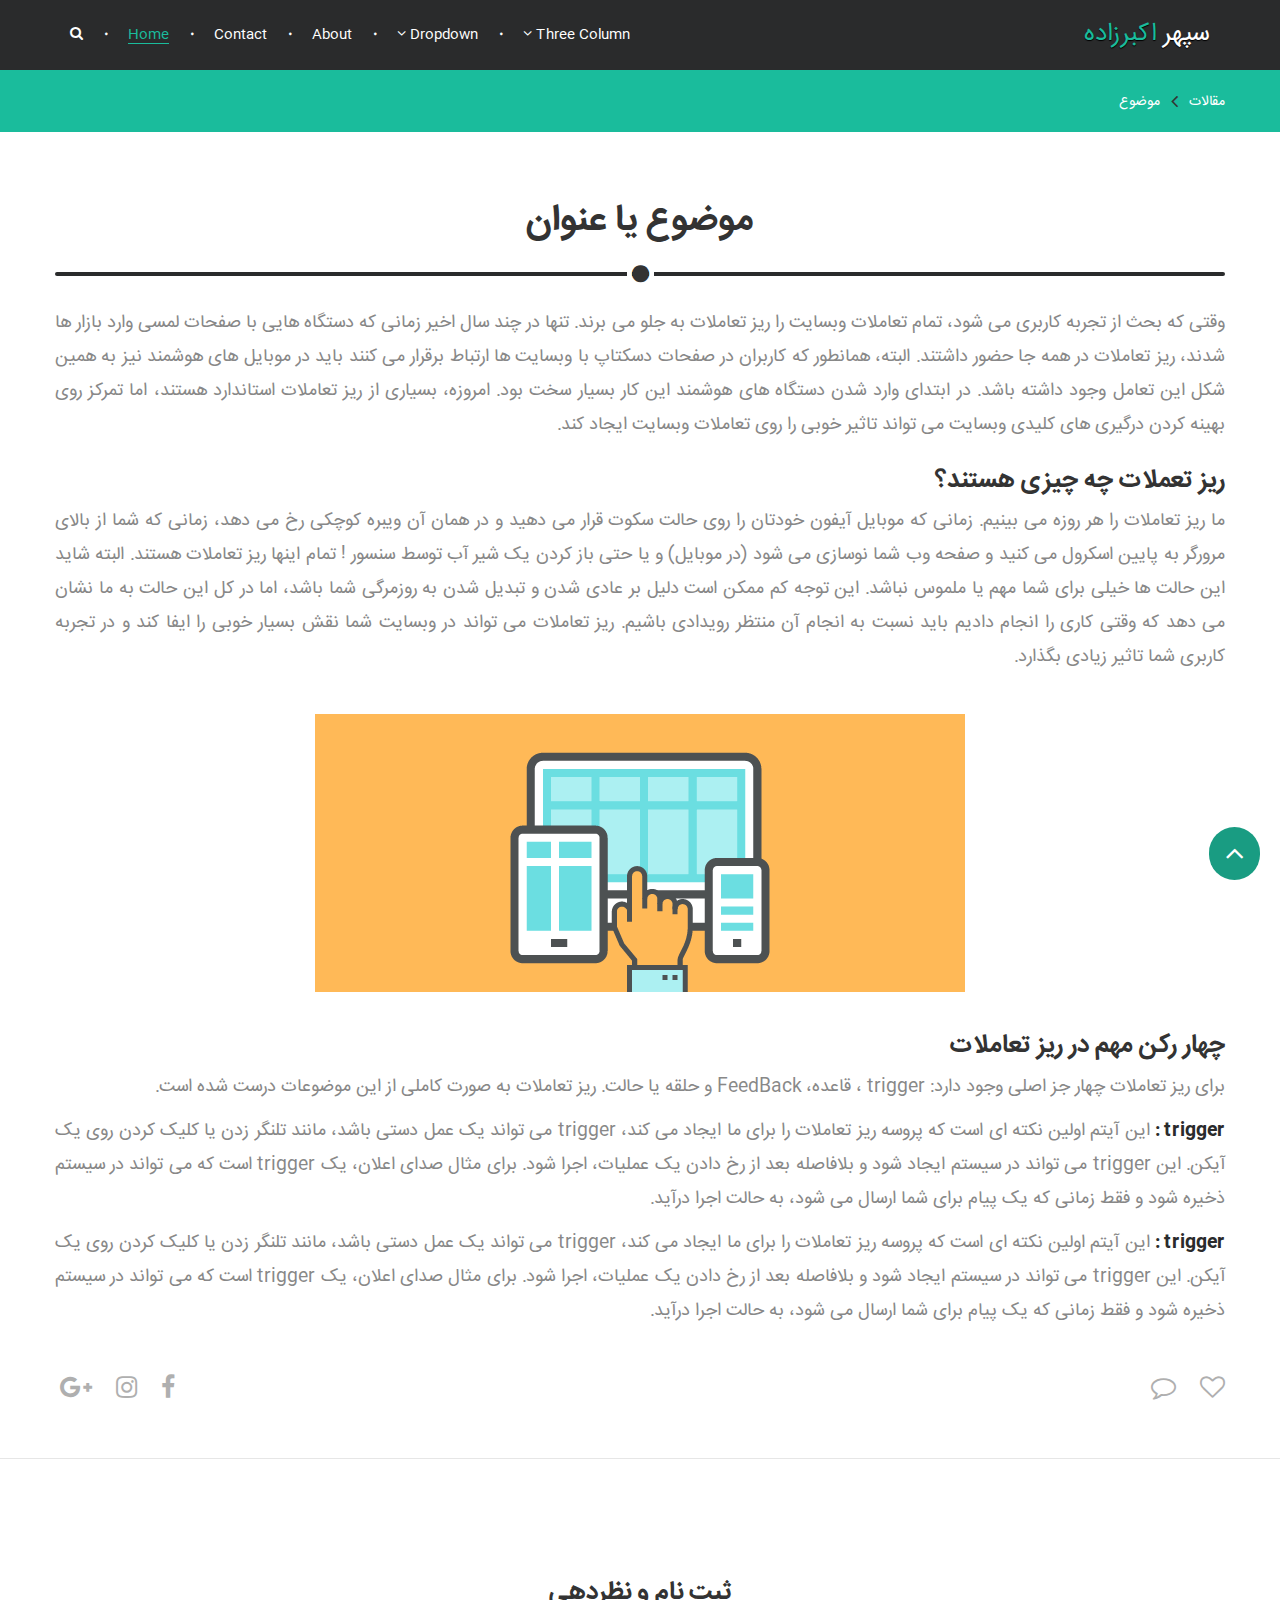
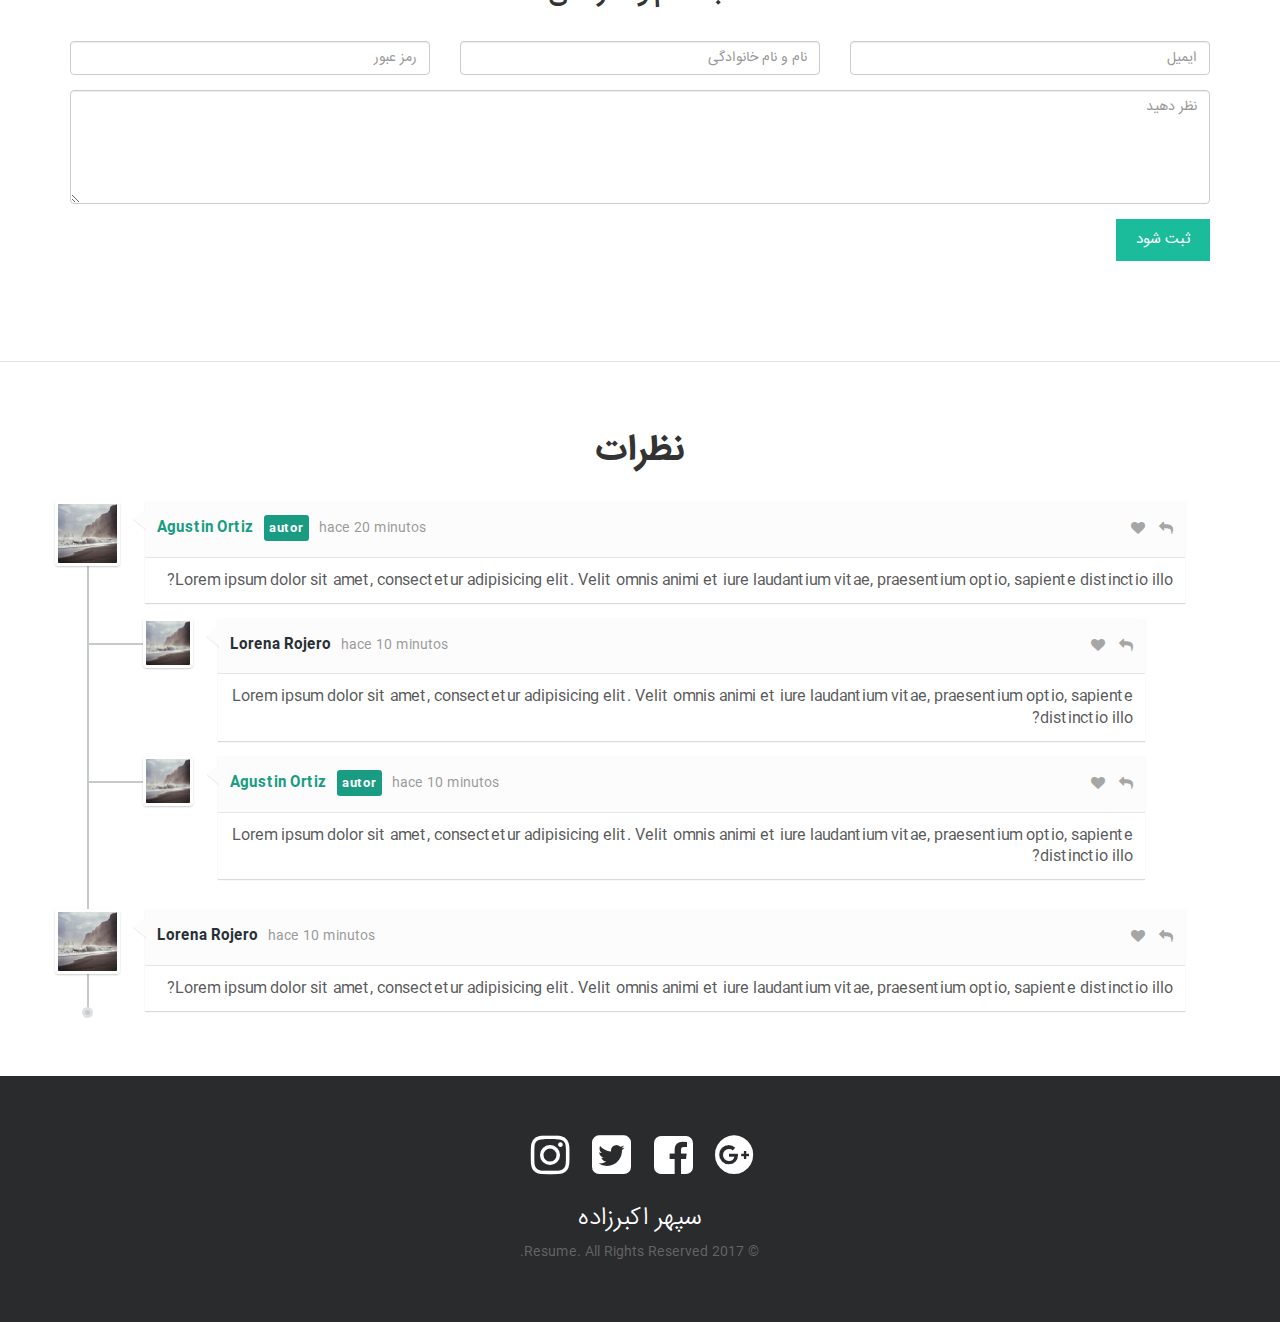
<file: post.html>
<!DOCTYPE html>
<html lang="en">

<head>
  <meta charset="utf-8">
  <meta http-equiv="X-UA-Compatible" content="IE=edge">
  <meta name="viewport" content="width=device-width, initial-scale=1">
  <title>سپهر اکبرزاده</title>

  <!-- Font-awsome 4.7.0 -->
  <link rel="stylesheet" href="https://cdnjs.cloudflare.com/ajax/libs/font-awesome/4.7.0/css/font-awesome.min.css" />
  <!-- Iran sans -->
  <link rel="stylesheet" href="plugins/iran-sans/css/fontiran.css" />
  <!-- Bootstrap core CSS -->
  <link rel="stylesheet" href="plugins/bootstrap/css/bootstrap.css" />
  <link rel="stylesheet" href="plugins/bootstrap-rtl/css/bootstrap-rtl.css" />
  <!-- hover css -->
  <link rel="stylesheet" href="plugins/hover-css/hover.css" />
  <!-- Customizer -->
  <link rel="stylesheet" href="plugins/main/css/main.css" />


  <!-- HTML5 shim and Respond.js for IE8 support of HTML5 elements and media queries -->
  <!-- WARNING: Respond.js doesn't work if you view the page via file:// -->
  <!--[if lt IE 9]>
      <script src="https://oss.maxcdn.com/html5shiv/3.7.3/html5shiv.min.js"></script>
      <script src="https://oss.maxcdn.com/respond/1.4.2/respond.min.js"></script>
    <![endif]-->
</head>

<body>
  <header>
    <nav class="navbar navbar-inverse navbar-fixed-top">
      <div class="container">
        <div class="navbar-header">
          <a class="navbar-brand" href="#">سپهر <span>اکبرزاده</span></a>
        </div>
        <div id="navbar" class="navbar-collapse collapse">
          <ul class="nav navbar-nav navbar-right">
            <li class="dropdown">
              <a href="#" class="dropdown-toggle" data-toggle="dropdown" aria-expanded="false">Three Column <i class="fa fa-angle-down" aria-hidden="true"></i></a>
              <ul class="dropdown-menu col-3 multi-column columns-3">
                <div class="row">
                  <div class="col-sm-4">
                    <ul class="multi-column-dropdown">
                      <li><a href="#">Action</a></li>
                      <li><a href="#">Another action</a></li>
                      <li><a href="#">Something else here</a></li>
                    </ul>
                  </div>
                  <div class="col-sm-4">
                    <ul class="multi-column-dropdown">
                      <li><a href="#">Action</a></li>
                      <li><a href="#">Another action</a></li>
                      <li><a href="#">Something else here</a></li>
                      <li class="divider"></li>
                      <li><a href="#">One more separated link</a></li>
                    </ul>
                  </div>
                  <div class="col-sm-4">
                    <ul class="multi-column-dropdown">
                      <li><a href="#">Action</a></li>
                      <li class="divider"></li>
                      <li><a href="#">Separated link</a></li>
                      <li class="divider"></li>
                      <li><a href="#">One more separated link</a></li>
                    </ul>
                  </div>
                </div>
              </ul>
            </li>
            <li class="dropdown">
              <a href="#" class="dropdown-toggle" data-toggle="dropdown" role="button" aria-haspopup="true" aria-expanded="false">Dropdown <i class="fa fa-angle-down" aria-hidden="true"></i></a>
              <ul class="dropdown-menu">
                <li><a href="#">Action</a></li>
                <li><a href="#">Another action</a></li>
                <li><a href="#">Something else here</a></li>
              </ul>
            </li>
            <li><a href="#about">About</a></li>
            <li><a href="#contact">Contact</a></li>
            <li class="active"><a href="#">Home</a></li>
            <li class="relative">
              <a class="search-btn" href="#"><i class="fa fa-search" aria-hidden="true"></i></a>
              <div id="searchBox" class="search-box">
                <input type="text" class="form-control" id="searchWindow" placeholder="جستجو کنید ...">
                <button class="btn-form look-for"><i class="fa fa-search" aria-hidden="true"></i></button>
              </div>
            </li>
          </ul>
        </div>
        <!--/.nav-collapse -->
      </div>
      <div class="sa-header-button visible-xs">
        <i class="fa fa-bars" aria-hidden="true"></i>
      </div>
    </nav>

    <div class='cssmenu dark-bg'>
      <ul>
        <li class="sa-close-btn"><i class="fa fa-times" aria-hidden="true"></i></li>
        <li class='active'>
          <a href='#'><img src="img/logo/logo-demo.png" alt="Logo"></a>
        </li>
        <li>
          <input type="email" class="form-control" id="exampleInputEmail1" placeholder="Email">
        </li>
        <li class='active'><a class="list" href='#'><span>Home</span></a></li>
        <hr>
        <li class='has-sub'><a class="list" href='#'><i class="fa fa-angle-up open-dropdowner-nav" aria-hidden="true"></i><span>Products</span></a>
          <ul class="nav-inner-list">
            <li>
              <a href='#'>
                <p>Product 1</p>
              </a>
            </li>

            <li>
              <a href='#'>
                <p>Product 2</p>
              </a>
            </li>

            <li class='last'>
              <a href='#'>
                <p>Product 3</p>
              </a>
            </li>
          </ul>
        </li>
        <hr>
        <li class='has-sub'><a class="list" href='#'><i class="fa fa-angle-up open-dropdowner-nav" aria-hidden="true"></i><span>About</span></a>
          <ul class="nav-inner-list">
            <li>
              <a class="list" href='#'>
                <p>Company</p>
              </a>
            </li>
            <li class='last'>
              <a href='#'>
                <p>Contact</p>
              </a>
            </li>
          </ul>
        </li>
        <hr>
        <li class='last'><a class="list" href='#'><span>Contact</span></a></li>
      </ul>
    </div>
    <!-- #cssmenu -->
  </header>

  <div class="location-guide">
    <div class="container">
      <div class="row">
        <ul class="location-list list-unstyled list-inline">
          <li><a href="#">مقالات</a></li>
          <li><a href="#">موضوع</a></li>
        </ul>
      </div>
    </div>
  </div>

  <section class="sepecific-post">
    <div class="container">
      <div class="row">
        <h1 class="head_post_title">موضوع یا عنوان</h1>
        <div class="hr_undertitle_post"></div>
        <p>وقتی که بحث از تجربه کاربری می شود، تمام تعاملات وبسایت را ریز تعاملات به جلو می برند. تنها در چند سال اخیر زمانی که دستگاه هایی با صفحات لمسی وارد بازار ها شدند، ریز تعاملات در همه جا حضور داشتند. البته، همانطور که کاربران در صفحات دسکتاپ با وبسایت ها ارتباط برقرار می کنند باید در موبایل های هوشمند نیز به همین شکل این تعامل وجود داشته باشد. در ابتدای وارد شدن دستگاه های هوشمند این کار بسیار سخت بود. امروزه، بسیاری از ریز تعاملات استاندارد هستند، اما تمرکز روی بهینه کردن درگیری های کلیدی وبسایت می تواند تاثیر خوبی را روی تعاملات وبسایت ایجاد کند.</p>
        <h3 class="downer-title">ریز تعملات چه چیزی هستند؟</h3>
        <p>ما ریز تعاملات را هر روزه می بینیم. زمانی که موبایل آيفون خودتان را روی حالت سکوت قرار می دهید و در همان آن ویبره کوچکی رخ می دهد، زمانی که شما از بالای مرورگر به پایین اسکرول می کنید و صفحه وب شما نوسازی می شود (در موبایل) و یا حتی باز کردن یک شیر آب توسط سنسور ! تمام اینها ریز تعاملات هستند. البته شاید این حالت ها خیلی برای شما مهم یا ملموس نباشد. این توجه کم ممکن است دلیل بر عادی شدن و تبدیل شدن به روزمرگی شما باشد، اما در کل این حالت به ما نشان می دهد که وقتی کاری را انجام دادیم باید نسبت به انجام آن منتظر رویدادی باشیم. ریز تعاملات می تواند در وبسایت شما نقش بسیار خوبی را ایفا کند و در تجربه کاربری شما تاثیر زیادی بگذارد.</p>
        <img src="img/thumbnail/micro-interactions-site.png" class="center-block img-responsive" alt="">
        <h3 class="downer-title">چهار رکن مهم در ریز تعاملات</h3>
        <p>برای ریز تعاملات چهار جز اصلی وجود دارد: trigger ، قاعده، FeedBack و حلقه یا حالت. ریز تعاملات به صورت کاملی از این موضوعات درست شده است.</p>
        <p><strong>trigger :</strong> این آیتم اولین نکته ای است که پروسه ریز تعاملات را برای ما ایجاد می کند، trigger می تواند یک عمل دستی باشد، مانند تلنگر زدن یا کلیک کردن روی یک آیکن. این trigger می تواند در سیستم ایجاد شود و بلافاصله بعد از رخ دادن یک عملیات، اجرا شود. برای مثال صدای اعلان، یک trigger است که می تواند در سیستم ذخیره شود و فقط زمانی که یک پیام برای شما ارسال می شود، به حالت اجرا درآید. </p>
        <p><strong>trigger :</strong> این آیتم اولین نکته ای است که پروسه ریز تعاملات را برای ما ایجاد می کند، trigger می تواند یک عمل دستی باشد، مانند تلنگر زدن یا کلیک کردن روی یک آیکن. این trigger می تواند در سیستم ایجاد شود و بلافاصله بعد از رخ دادن یک عملیات، اجرا شود. برای مثال صدای اعلان، یک trigger است که می تواند در سیستم ذخیره شود و فقط زمانی که یک پیام برای شما ارسال می شود، به حالت اجرا درآید. </p>
        <div class="col-xs-12 relative">
          <ul class="first-comment-box list-inline list-unstyled">
            <li><a class="like post_social_options" data-toggle="tooltip" data-title="لایک" data-placement="top" href="#"><i class="fa fa-heart-o" aria-hidden="true"></i></a></li>
            <li><a class="comment post_social_options open_commentbox" href="#"><i class="fa fa-comment-o" aria-hidden="true"></i></a></li>
          </ul>
          <div class="commnetbox_hidden">
            <textarea class="form-control " rows="5" id="comment" placeholder="نظر دهید"></textarea>
            <button type="submit" class="btn btn-default">ثبت شود</button>
          </div>
          <ul class="second-comment-box list-inline list-unstyled">
            <li><a class="facebook" href="#"><i class="fa fa-facebook" aria-hidden="true"></i></a></li>
            <li><a class="insta" href="#"><i class="fa fa-instagram" aria-hidden="true"></i></a></li>
            <li><a class="g_plus" href="#"><i class="fa fa-google-plus" aria-hidden="true"></i></a></li>
          </ul>

        </div>
      </div>
    </div>
  </section>
  <section class="post-contact padding-2">
    <div class="container">
      <div class="row">
        <h2 class="upper-title-2">ثبت نام و نظردهی</h2>
        <form role="form">
          <div class="form-group col-xs-12 col-sm-4 col-md-4 col-lg-4">
            <input type="email" class="form-control" id="exampleInputEmail1" placeholder="ایمیل">
          </div>
          <div class="form-group col-xs-12 col-sm-4 col-md-4 col-lg-4">
            <input type="text" class="form-control" id="exampleInputEmail1" placeholder="نام و نام خانوادگی">
          </div>
          <div class="form-group col-xs-12 col-sm-4 col-md-4 col-lg-4">
            <input type="password" class="form-control" id="exampleInputPassword1" placeholder="رمز عبور">
          </div>
          <div class="form-group col-xs-12">
            <textarea class="form-control" rows="5" id="comment" placeholder="نظر دهید"></textarea>
          </div>
          <div class="col-xs-10 col-sm-4 col-md-4 col-lg-4">
            <button type="submit" class="btn btn-default">ثبت شود</button>
          </div>
        </form>
      </div>
    </div>
  </section>
  <section class="specific-post-comments padding-1">
    <div class="container">
      <div class="row">
        <h1 class="head_post_title">نظرات</h1>
        <div class="comments-container">
          <ul id="comments-list" class="comments-list">
            <li>
              <div class="comment-main-level">
                <!-- Avatar -->
                <div class="comment-avatar"><img src="img/thumbnail/22.jpg" alt=""></div>
                <!-- Contenedor del Comentario -->
                <div class="comment-box">
                  <div class="comment-head">
                    <h6 class="comment-name by-author"><a href="http://creaticode.com/blog">Agustin Ortiz</a></h6>
                    <span>hace 20 minutos</span>
                    <i class="fa fa-reply hidden-xs"></i>
                    <i class="fa fa-heart hidden-xs"></i>
                    <span class="social-inner-comment visible-xs">
                      <i class="fa fa-reply"></i>
                      <i class="fa fa-heart"></i>
                    </span>
                  </div>
                  <div class="comment-content">
                    Lorem ipsum dolor sit amet, consectetur adipisicing elit. Velit omnis animi et iure laudantium vitae, praesentium optio, sapiente distinctio illo?
                  </div>
                </div>
              </div>
              <!-- Respuestas de los comentarios -->
              <ul class="comments-list reply-list">
                <li>
                  <!-- Avatar -->
                  <div class="comment-avatar"><img src="img/thumbnail/22.jpg" alt=""></div>
                  <!-- Contenedor del Comentario -->
                  <div class="comment-box">
                    <div class="comment-head">
                      <h6 class="comment-name"><a href="http://creaticode.com/blog">Lorena Rojero</a></h6>
                      <span>hace 10 minutos</span>
                      <i class="fa fa-reply hidden-xs"></i>
                      <i class="fa fa-heart hidden-xs"></i>
                      <span class="social-inner-comment visible-xs">
                      <i class="fa fa-reply"></i>
                      <i class="fa fa-heart"></i>
                    </span>
                    </div>
                    <div class="comment-content">
                      Lorem ipsum dolor sit amet, consectetur adipisicing elit. Velit omnis animi et iure laudantium vitae, praesentium optio, sapiente distinctio illo?
                    </div>
                  </div>
                </li>

                <li>
                  <!-- Avatar -->
                  <div class="comment-avatar"><img src="img/thumbnail/22.jpg" alt=""></div>
                  <!-- Contenedor del Comentario -->
                  <div class="comment-box">
                    <div class="comment-head">
                      <h6 class="comment-name by-author"><a href="http://creaticode.com/blog">Agustin Ortiz</a></h6>
                      <span>hace 10 minutos</span>
                      <i class="fa fa-reply hidden-xs"></i>
                      <i class="fa fa-heart hidden-xs"></i>
                      <span class="social-inner-comment visible-xs">
                      <i class="fa fa-reply"></i>
                      <i class="fa fa-heart"></i>
                    </span>
                    </div>
                    <div class="comment-content">
                      Lorem ipsum dolor sit amet, consectetur adipisicing elit. Velit omnis animi et iure laudantium vitae, praesentium optio, sapiente distinctio illo?
                    </div>
                  </div>
                </li>
              </ul>
            </li>

            <li>
              <div class="comment-main-level">
                <!-- Avatar -->
                <div class="comment-avatar"><img src="img/thumbnail/22.jpg" alt=""></div>
                <!-- Contenedor del Comentario -->
                <div class="comment-box">
                  <div class="comment-head">
                    <h6 class="comment-name"><a href="http://creaticode.com/blog">Lorena Rojero</a></h6>
                    <span>hace 10 minutos</span>
                    <i class="fa fa-reply hidden-xs"></i>
                    <i class="fa fa-heart hidden-xs"></i>
                    <span class="social-inner-comment visible-xs">
                      <i class="fa fa-reply"></i>
                      <i class="fa fa-heart"></i>
                    </span>
                  </div>
                  <div class="comment-content">
                    Lorem ipsum dolor sit amet, consectetur adipisicing elit. Velit omnis animi et iure laudantium vitae, praesentium optio, sapiente distinctio illo?
                  </div>
                </div>
              </div>
            </li>
          </ul>
        </div>
      </div>
    </div>
  </section>


  <a id="back-to-top" href="#" class="btn btn-primary btn-lg back-to-top" role="button"><i class="fa fa-angle-up" aria-hidden="true"></i></a>
  <footer class="padding-1">
    <ul class="socail-media list-inline list-unstyled">
      <li><a class="hvr-grow" href="#"><i class="fa fa-google-plus-official" aria-hidden="true"></i></a></li>
      <li><a class="hvr-grow" href="#"><i class="fa fa-facebook-square" aria-hidden="true"></i></a></li>
      <li><a class="hvr-grow" href="#"><i class="fa fa-twitter-square" aria-hidden="true"></i></a></li>
      <li><a class="hvr-grow" href="#"><i class="fa fa-instagram" aria-hidden="true"></i></a></li>
    </ul>
    <h4>سپهر اکبرزاده</h4>
    <p>© 2017 Resume. All Rights Reserved.</p>
  </footer>

  <!-- Jquery -->
  <script type="text/javascript" src="https://cdnjs.cloudflare.com/ajax/libs/jquery/3.2.1/jquery.min.js"></script>
  <!-- Bootstrap core JS -->
  <script src="plugins/bootstrap/js/bootstrap.min.js"></script>
  <!-- Sticky -->
  <script src="plugins/sticky/jquery.sticky.js"></script>
  <!-- Customizer -->
  <script src="plugins/main/js/main.js"></script>
</body>

</html>
</file>
<file: plugins/iran-sans/css/fontiran.css>
/**
*
*	Name:			IRAN Sans-Serif Font
*	Version:		4.0
*	Author:			Moslem Ebrahimi (moslemebrahimi.com)
*	Created on:		Dec 25, 2012
*	Updated on:		Dec 12, 2015
*	Website:		http://fontiran.com
*	Copyright:		Commercial/Proprietary Software
--------------------------------------------------------------------------------------
فونت های ایران سن سریف یک نرم افزار مالکیتی محسوب می شود. جهت آگاهی از قوانین استفاده از این فونت ها لطفا به وب سایت (فونت ایران دات کام) مراجعه نمایید
--------------------------------------------------------------------------------------
IRAN Sans-serif fonts are considered a proprietary software. To gain information about the laws regarding the use of these fonts, please visit www.fontiran.com 
--------------------------------------------------------------------------------------
This set of fonts are used in this project under the license: (.....)
--------------------------------------------------------------------------------------
*	
**/
@font-face {
	font-family: 'IRANSans';
	font-style: normal;
	font-weight: bold;
	src: url('../fonts/eot/IRANSansWeb_Bold.eot');
	src: url('../fonts/eot/IRANSansWeb_Bold.eot?#iefix') format('embedded-opentype'),  /* IE6-8 */
		 url('../fonts/woff2/IRANSansWeb_Bold.woff2') format('woff2'),  /* FF39+,Chrome36+, Opera24+*/
		 url('../fonts/woff/IRANSansWeb_Bold.woff') format('woff'),  /* FF3.6+, IE9, Chrome6+, Saf5.1+*/
		 url('../fonts/ttf/IRANSansWeb_Bold.ttf') format('truetype');
}
@font-face {
	font-family: 'IRANSans';
	font-style: normal;
	font-weight: 500;
	src: url('../fonts/eot/IRANSansWeb_Medium.eot');
	src: url('../fonts/eot/IRANSansWeb_Medium.eot?#iefix') format('embedded-opentype'),  /* IE6-8 */
		 url('../fonts/woff2/IRANSansWeb_Medium.woff2') format('woff2'),  /* FF39+,Chrome36+, Opera24+*/
		 url('../fonts/woff/IRANSansWeb_Medium.woff') format('woff'),  /* FF3.6+, IE9, Chrome6+, Saf5.1+*/
		 url('../fonts/ttf/IRANSansWeb_Medium.ttf') format('truetype');
}
@font-face {
	font-family: 'IRANSans';
	font-style: normal;
	font-weight: 300;
	src: url('../fonts/eot/IRANSansWeb_Light.eot');
	src: url('../fonts/eot/IRANSansWeb_Light.eot?#iefix') format('embedded-opentype'),  /* IE6-8 */
		 url('../fonts/woff2/IRANSansWeb_Light.woff2') format('woff2'),  /* FF39+,Chrome36+, Opera24+*/
		 url('../fonts/woff/IRANSansWeb_Light.woff') format('woff'),  /* FF3.6+, IE9, Chrome6+, Saf5.1+*/
		 url('../fonts/ttf/IRANSansWeb_Light.ttf') format('truetype');
}
@font-face {
	font-family: 'IRANSans';
	font-style: normal;
	font-weight: 200;
	src: url('../fonts/eot/IRANSansWeb_UltraLight.eot');
	src: url('../fonts/eot/IRANSansWeb_UltraLight.eot?#iefix') format('embedded-opentype'),  /* IE6-8 */
		 url('../fonts/woff2/IRANSansWeb_UltraLight.woff2') format('woff2'),  /* FF39+,Chrome36+, Opera24+*/
		 url('../fonts/woff/IRANSansWeb_UltraLight.woff') format('woff'),  /* FF3.6+, IE9, Chrome6+, Saf5.1+*/
		 url('../fonts/ttf/IRANSansWeb_UltraLight.ttf') format('truetype');
}
@font-face {
	font-family: 'IRANSans';
	font-style: normal;
	font-weight: normal;
	src: url('../fonts/eot/IRANSansWeb.eot');
	src: url('../fonts/eot/IRANSansWeb.eot?#iefix') format('embedded-opentype'),  /* IE6-8 */
		 url('../fonts/woff2/IRANSansWeb.woff2') format('woff2'),  /* FF39+,Chrome36+, Opera24+*/
		 url('../fonts/woff/IRANSansWeb.woff') format('woff'),  /* FF3.6+, IE9, Chrome6+, Saf5.1+*/
		 url('../fonts/ttf/IRANSansWeb.ttf') format('truetype');
}
</file>
<file: plugins/main/css/main.css>
/********************************

            GLOBAL

********************************/

body {
  margin: 0;
}

body::-webkit-scrollbar-track {
  -webkit-box-shadow: inset 0 0 6px rgba(0, 0, 0, 0.3);
  background-color: #F5F5F5;
}

body::-webkit-scrollbar {
  width: 10px;
  background-color: #F5F5F5;
}

body::-webkit-scrollbar-thumb {
  -webkit-box-shadow: inset 0 0 6px rgba(0, 0, 0, .3);
  background-color: #199c82;
}

a:focus,
a:hover,
a:active {
  outline: 0;
  text-decoration: none;
}

.width-full {
  width: 100%;
}

.white {
  color: #fff;
}

h1,
h2,
h3,
h4,
h5,
h6,
p,
label,
input,
a,
span,
strong,
em,
i,
textarea,
b,
li {
  direction: rtl;
  font-family: 'IRANSans';
}

html,
body,
.cssmenu {
  height: 100%;
}

header {
  z-index: 3000;
  height: 70px;
  background-color: #2a2b2c;
}

.text_bold,
.yekanBold {
  font-weight: bold;
}

.laila {
  font-family: 'laila', sans-serif;
}

.text-jutify {
  text-align: justify;
}

h1.heading-style-1,
h2.heading-style-1,
h3.heading-style-1,
h4.heading-style-1,
h5.heading-style-1,
h6.heading-style-1 {
  font-size: 35px;
  line-height: 46px;
  margin-bottom: 29px;
  font-weight: bold
}

h1.heading-style-2,
h2.heading-style-2,
h3.heading-style-2,
h4.heading-style-2,
h5.heading-style-2,
h6.heading-style-2 {
  font-size: 29px;
  line-height: 67.5px;
  margin-bottom: 20px;
  font-weight: bold
}

h1.heading-style-3,
h2.heading-style-3,
h3.heading-style-3,
h4.heading-style-3,
h5.heading-style-3,
h6.heading-style-3 {
  font-size: 23px;
  line-height: 52.5px;
  margin-bottom: 20px;
  font-weight: bold
}

h1.heading-style-4,
h2.heading-style-4,
h3.heading-style-4,
h4.heading-style-4,
h5.heading-style-4,
h6.heading-style-4 {
  font-size: 16px;
  line-height: 30px;
  margin-bottom: 12px;
  font-weight: bold
}

h1.heading-style-5,
h2.heading-style-5,
h3.heading-style-5,
h4.heading-style-5,
h5.heading-style-5,
h6.heading-style-5 {
  font: bold 16px;
  line-height: 30px;
  letter-spacing: 3px;
  margin-bottom: 11px;
  font-weight: bold
}

h1.heading-style-6,
h2.heading-style-6,
h3.heading-style-6,
h4.heading-style-6,
h5.heading-style-6,
h6.heading-style-6 {
  font-size: 14px;
  line-height: 26px;
  margin-bottom: 18px;
  text-transform: uppercase;
  font-weight: bold
}

h1,
h2,
h3,
h4,
h5,
h6 {
  font-weight: 300;
}

.service-box_txt,
p {
  color: #888888;
}

.dis-none {
  display: none;
}

.dis-blc {
  display: block
}

.relative {
  position: relative;
}

.padding-x {
  padding: 25px 0;
}

.padding-1 {
  padding: 50px 0;
}

.padding-2 {
  padding: 100px 0;
}

.padding-3 {
  padding: 140px 0;
}

.upper-title-2 {
  font-size: 25px;
  margin-bottom: 15px;
  text-align: center;
  font-weight: bold;
}

.downer-title-2 {
  margin-top: 10px;
  font-size: 20px;
  text-align: center;
  color: #404040;
}

.main-color {
  color: #1abc9c;
}


/********************************

            NAVBAR

********************************/

.navbar-inverse {
  background-color: #2a2b2c;
  padding: 10px 0;
  margin-bottom: 0;
  transition: .4s;
  border-bottom: none;
}

.navbar-inverse .navbar-brand {
  color: #fff;
  text-shadow: 0px 1px 1px #000;
  font-size: 25px;
  transition: .4s;
}

#sticky-wrapper {
  height: 60px;
}

.is-sticky .navbar-inverse {
  padding: 0;
}

.is-sticky .navbar-inverse .navbar-brand {
  font-size: 20px;
}

.navbar-inverse .navbar-brand span {
  color: #1abc9c;
}

.navbar-inverse .navbar-nav > li {
  padding: 15px;
}

.navbar-inverse .navbar-nav > li > a {
  color: #fff;
  position: relative;
  padding: 0;
  transition: all 0.3s ease;
}

.navbar-inverse .navbar-nav > li > a:after {
  transition: all 0.3s ease;
  content: '';
  position: absolute;
  bottom: 1px;
  left: -25%;
  width: 150%;
  height: 1px;
  background: #1abc9c;
  visibility: hidden;
  opacity: 0;
}

.navbar-inverse .navbar-nav > li > a:hover:after,
.navbar-inverse .navbar-nav > li > a:focus:after {
  width: 100%;
  left: 0;
  visibility: visible;
  opacity: 1;
}

.navbar-inverse .navbar-nav > li > a:hover,
.navbar-inverse .navbar-nav > li > a:focus {
  color: #1abc9c
}

.navbar-inverse .navbar-nav > .active > a,
.navbar-inverse .navbar-nav > .active > a:hover,
.navbar-inverse .navbar-nav > .active > a:focus {
  color: #1abc9c;
  background-color: transparent;
}

.navbar-inverse .navbar-nav > .open > a,
.navbar-inverse .navbar-nav > .open > a:hover,
.navbar-inverse .navbar-nav > .open > a:focus {
  color: #1abc9c;
  background-color: transparent;
}

.navbar-inverse .navbar-nav > .open > a:hover:after,
.navbar-inverse .navbar-nav > .open > a:focus:after {
  width: 100%;
  left: 0;
  visibility: visible;
  opacity: 1;
}

.navbar-inverse .navbar-nav > .active > a:after {
  width: 100%;
  left: 0;
  visibility: visible;
  opacity: 1;
}

.navbar-nav > li {
  position: relative;
  margin-right: 15px;
}

.navbar-nav > li:after {
  font-family: FontAwesome;
  content: "\f111";
  position: absolute;
  right: -10px;
  font-size: 3px;
  top: 22px;
  color: #fff;
}

.navbar-nav > li:first-child:after {
  display: none;
}

.navbar-nav > li:first-child {
  margin-right: 15px;
}

.navbar-nav > li > .dropdown-menu {
  background-color: #2a2b2c;
  box-shadow: none;
  border: none;
  border-radius: 0;
}

.search-box {
  width: 300px;
  padding: 20px;
  position: absolute;
  left: -150px;
  transform: scale(0, 0);
  top: 50px;
  opacity: 0;
  -webkit-transition: .5s;
  transition: .5s;
  background-color: rgb(30, 59, 67);
  display: flex;
  background-color: #2a2b2c;
}

.search-box input {
  border: none;
  box-shadow: none;
  border-radius: 0;
  width: 75%;
}

.search-box button {
  width: 25%;
  box-shadow: none;
  border: none;
  height: 34px;
  padding: 5px;
  background-color: #1abc9c;
  color: #fff;
}

.search_hover_icon {
  color: #1abc9c;
}

.search_hover_icon:after {
  width: 100%;
  left: 0;
  visibility: visible;
  opacity: 1;
}

.search-show {
  left: 10px;
  opacity: 1;
  transform: scale(1, 1);
  position: absolute;
}

.dropdown-menu > li > a {
  color: #fff;
  transition: .3s;
}

.dropdown-menu > li > a:hover,
.dropdown-menu > li > a:focus {
  color: #1abc9c;
  background-color: transparent;
}

.dropdown-menu {
  min-width: 200px;
}

.dropdown-menu.columns-2 {
  min-width: 400px;
}

.dropdown-menu.columns-3 {
  min-width: 600px;
}

.multi-column {
  padding: 15px;
}

.multi-column-dropdown {
  list-style: none;
  margin: 0px;
  padding: 0px;
}

.multi-column-dropdown li a {
  display: block;
  clear: both;
  line-height: 1.428571429;
  color: #fff;
  transition: .5s;
  white-space: normal;
}

.multi-column-dropdown li a:hover {
  text-decoration: none;
  color: #1abc9c;
}

.sa-header-button {
  width: 60px;
  height: 60px;
  position: fixed;
  top: 5px;
  left: 5px;
  background-color: transparent;
  text-align: center;
  border-radius: 5px;
  z-index: 2000;
}

.sa-header-button i {
  margin-top: 10px;
  color: #19bb9a;
  font-size: 40px;
  transition: .5s
}

.is-sticky .sa-header-button i {
  font-size: 20px;
}

.cssmenu ul,
.cssmenu li,
.cssmenu a {
  margin: 0;
  padding: 0;
  border: 0;
  list-style: none;
  font-weight: normal;
  text-decoration: none;
  line-height: 1;
  font-family: 'Open Sans', sans-serif;
  font-size: 14px;
  position: relative;
}

.cssmenu {
  width: 100%;
  background-size: cover;
  background-repeat: no-repeat;
  background-position: center bottom;
  background: url(../../../img/bg/23.jpg);
  margin-right: auto;
  position: fixed;
  transition: .5s;
  z-index: 2000;
  top: 0;
  margin: 0;
  background-color: #000;
  line-height: 1;
  left: 100%;
  overflow: scroll;
  overflow-x: hidden;
}

.cssmenu::-webkit-scrollbar {
  background-color: transparent;
  width: 5px;
}

.cssmenu::-webkit-scrollbar-thumb {
  background-color: rgba(0, 0, 0, 0.25);
  width: 15px;
}

.cssmenu a {
  line-height: 1.3;
}

.cssmenu input {
  padding: 25px 10px;
  font-size: 18px;
  border: none;
  border-radius: 0;
  box-shadow: none;
  color: #fff;
  background-color: #0000005c;
  margin-bottom: 25px;
}

.cssmenu ul li.sa-close-btn {
  text-align: center;
  font-size: 20px;
  border-radius: 50px;
  cursor: pointer;
  position: absolute;
  left: -7px;
  top: -7px;
  z-index: 2120;
  color: #fff;
  transition: .3s;
}

.cssmenu ul li.sa-close-btn i {
  margin-top: 7px;
}

.cssmenu ul li.sa-close-btn:hover {
  background-color: #51acbd;
}

.cssmenu > ul > li:nth-child(2) {
  padding-top: 7%;
  padding-bottom: 7%;
  margin: 0
}

.cssmenu > ul > li:nth-child(2) img {
  padding-top: 7%;
  padding-bottom: 7%;
  width: 100%;
}

.cssmenu > ul > li:nth-child(2) > a:hover {
  background-color: transparent;
}

.cssmenu > ul > li {
  margin: 10px;
}

.cssmenu > ul > li > a {
  background: transparent;
  transition: .3s;
  border-radius: 5px;
}

.nav-item-ic {
  position: absolute;
  font-size: 18px;
  top: 14px;
  right: 15px;
}

.cssmenu > ul > li > a {
  font-size: 14px;
  display: block;
  color: #ffffff;
}

.cssmenu > ul > li > a.list {
  width: 200px;
  margin: auto;
}

.cssmenu > ul > li > a > span {
  display: block;
  padding: 10px;
  border-radius: 4px;
  font-size: 18px;
  text-align: center;
}

.cssmenu > ul > li > a:hover {
  text-decoration: none;
}

.cssmenu > ul > li.active {
  border-bottom: none;
}

.cssmenu > ul > li:focus {
  border-bottom: none;
}

.has-sub {
  position: relative;
}

.cssmenu > ul > li.has-sub.active > a .open-dropdowner-nav {
  transform: rotate(180deg);
}


/* Sub menu */

.cssmenu ul ul {
  display: none;
}

.cssmenu ul ul li {
  margin: 2.5px 0
}

.cssmenu ul ul li:last-child {
  border-bottom: none;
}

.cssmenu ul ul a {
  padding: 7px;
  display: block;
  color: #fff;
  font-size: 12px;
  font-weight: normal;
  transition: .3s;
  border-radius: 5px;
  text-align: right
}

.cssmenu ul ul a p {
  font-size: 15px;
  text-align: center;
  color: #c5c3c3;
}

.cssmenu ul ul a:hover {
  color: #fff;
}

.has-sub {
  position: relative;
}

.open-dropdowner-nav {
  position: absolute;
  left: 20px;
  bottom: 15px;
  transition: .3s;
  font-size: 20px;
}

.cssmenu > ul > li.has-sub.active > a .open-dropdowner-nav {
  transform: rotate(180deg);
}

.cssmenuShow {
  left: 0;
}

.sa-close-btn {
  width: 35px;
  height: 35px;
  background-color: transparent;
}


/********************************

            CONTENT

********************************/

.section {
  padding: 140px 0;
}

.banner {
  text-align: center;
  background-image: url(../../../img/bg/header-bg.jpg);
  background-attachment: fixed;
  background-repeat: no-repeat;
  background-position: 50% 0;
  background-color: #000;
  padding-top: 60px;
  padding-bottom: 300px;
}

.banner-content h1 {
  font-size: 70px;
  margin-top: 40px;
  margin-bottom: 30px;
  color: #fff;
  line-height: 70px;
}

.banner-list-skills {
  color: #fff;
}

.banner-list-skills li {
  position: relative;
  font-size: 25px;
  margin-right: 25px;
}

.banner-list-skills li:first-child {
  margin-right: 0;
}

.banner-list-skills li:after {
  font-family: FontAwesome;
  content: "\f111";
  position: absolute;
  right: -19px;
  font-size: 7px;
  top: 13px;
  color: #fff;
}

.banner-list-skills li:first-child:after {
  display: none;
}

.banner-social {
  margin-top: 20px;
}

.banner-social li a i {
  color: #1abc9c;
  position: relative;
  right: 1px;
  top: 2px;
  transition: .3s;
}

.banner-social li a {
  font-size: 18px;
  width: 39px;
  height: 39px;
  line-height: 39px;
  text-align: center;
  display: inline-block;
  vertical-align: top;
  border: 2px solid #1abc9c;
  position: relative;
  -webkit-border-radius: 100%;
  -moz-border-radius: 100%;
  border-radius: 100%;
  -webkit-transition: 0.5s;
  -moz-transition: 0.5s;
  -o-transition: 0.5s;
  transition: 0.5s;
}

.banner-social li a:before {
  content: '';
  position: absolute;
  left: -2px;
  top: -2px;
  right: -2px;
  bottom: -2px;
  border: 2px solid #1abc9c;
  z-index: -1;
  opacity: 1;
  filter: alpha(opacity=100);
}

.banner-social li a:hover {
  text-decoration: none;
  color: #fff;
  border-color: #fff;
  box-shadow: 0 0 12px rgba(255, 255, 255, 0.6);
}

.banner-social li a:hover i {
  color: #fff;
}

.banner-social li a:hover:before {
  border-color: #fff;
  opacity: 0;
}

.landing-about {
  padding-top: 100px;
  padding-bottom: 50px;
  position: relative;
}

.landing-about .service-box {
  padding: 0;
  text-align: center;
  background-color: transparent;
  border: none;
  overflow: visible;
  border-radius: 0px;
  box-shadow: none;
}

.landing-about h2,
.landing-about h3,
.landing-about h5 {
  text-align: center;
}

.landing-about .upper-title {
  margin-top: 40px;
}

.upper-title {
  font-size: 20px;
  margin-bottom: 15px;
}

.downer-title {
  margin-top: 10px;
  font-size: 25px;
  font-weight: bold;
}

.landing-about h5 {
  margin-top: 10px;
  line-height: 53px;
  color: #1abc9c;
}

.landing-about .service-box .icon {
  float: none;
  position: relative;
  width: 84px;
  height: 84px;
  line-height: 83px;
  border: 2px solid transparent;
  font-size: 36px;
  color: #1abc9c;
  margin: 0 auto 20px;
  display: block;
  transition: 0.5s;
  border-radius: 100%;
}

.landing-about .service-box .icon:before {
  content: '';
  border: 2px solid #1abc9c;
  position: absolute;
  top: -2px;
  right: -2px;
  bottom: 0;
  width: 84px;
  height: 84px;
  border-radius: 100%;
}

.landing-about .service-box h2 {
  font-size: 22px;
  line-height: 1.2em;
  margin: 0 0 13px 0;
}

.landing-about .service-box:hover .icon {
  border-color: #1abc9c;
  box-shadow: 0 0 12px rgba(26, 188, 156, 0.6);
}

.landing-about .service-box:hover .icon:before {
  transform: scale(1.4);
  opacity: 0;
  filter: alpha(opacity=0);
  transition: 0.5s;
}

.profile-img {
  position: absolute;
  top: -250px;
  right: 0;
  left: 0;
  margin: auto;
  border: 15px solid rgba(255, 255, 255, 0.87);
}

.l-a-content {
  margin-bottom: 30px;
}

.service-box_txt,
.l-a-content p {
  text-align: center;
  padding: 0 20px;
}

.service-box {
  padding: 0;
  text-align: center;
  background-color: transparent;
  border: none;
  overflow: visible;
  border-radius: 0px;
  box-shadow: none;
}

.service-box .icon {
  float: none;
  position: relative;
  width: 84px;
  height: 84px;
  line-height: 83px;
  border: 2px solid transparent;
  font-size: 36px;
  color: #1abc9c;
  margin: 0 auto 20px;
  display: block;
  transition: 0.5s;
  border-radius: 100%;
}

.service-box .icon:before {
  content: '';
  border: 2px solid #1abc9c;
  position: absolute;
  top: -2px;
  right: -1px;
  bottom: 0;
  width: 84px;
  height: 84px;
  border-radius: 100%;
}

.service-box h2 {
  font-size: 22px;
  line-height: 1.2em;
  margin: 0 0 13px 0;
}

.service-box:hover .icon {
  border-color: #1abc9c;
  box-shadow: 0 0 12px rgba(26, 188, 156, 0.6);
}

.service-box:hover .icon:before {
  transform: scale(1.4);
  opacity: 0;
  filter: alpha(opacity=0);
  transition: 0.5s;
}

.l-a-info {
  margin-top: 50px;
}

.landing-progress {
  background-image: url(../../../img/bg/bg-2.jpg);
  background-attachment: fixed;
  background-repeat: no-repeat;
  background-position: center top;
  background-color: #000;
}

.progress {
  width: 150px;
  height: 150px;
  line-height: 150px;
  background: none;
  margin: 0 auto;
  box-shadow: none;
  position: relative;
}

.progress:after {
  content: "";
  width: 100%;
  height: 100%;
  border-radius: 50%;
  border: 12px solid #282828;
  position: absolute;
  top: 0;
  left: 0;
}

.progress > span {
  width: 50%;
  height: 100%;
  overflow: hidden;
  position: absolute;
  top: 0;
  z-index: 1;
}

.progress .progress-left {
  left: 0;
}

.progress .progress-bar {
  width: 100%;
  height: 100%;
  background: none;
  border-width: 12px;
  border-style: solid;
  position: absolute;
  top: 0;
}

.progress .progress-left .progress-bar {
  left: 100%;
  border-top-right-radius: 80px;
  border-bottom-right-radius: 80px;
  border-left: 0;
  -webkit-transform-origin: center left;
  transform-origin: center left;
}

.progress .progress-right {
  right: 0;
}

.progress .progress-right .progress-bar {
  left: -100%;
  border-top-left-radius: 80px;
  border-bottom-left-radius: 80px;
  border-right: 0;
  -webkit-transform-origin: center right;
  transform-origin: center right;
  transform: rotate(180deg);
}

.progress .progress-value {
  width: 90%;
  height: 90%;
  border-radius: 50%;
  background: rgba(102, 102, 103, 0.54);
  font-size: 35px;
  color: #fff;
  line-height: 135px;
  font-weight: bold;
  text-align: center;
  position: absolute;
  top: 5%;
  left: 5%;
}

.progress.blue .progress-bar {
  border-color: #1abc9c;
}

.progress.blue .progress-left .progress-bar {
  transform: rotate(160deg);
}

.progress.yellow .progress-bar {
  border-color: #1abc9c;
}

.progress.yellow .progress-left .progress-bar {
  transform: rotate(90deg);
}

.progress.pink .progress-bar {
  border-color: #1abc9c;
}

.progress.pink .progress-left .progress-bar {
  transform: rotate(5deg);
}

.progress.green .progress-bar {
  border-color: #1abc9c;
}

.progress.green .progress-left .progress-bar {
  transform: rotate(150deg);
}

.l-p-title {
  text-align: center;
  color: #Fff;
  font-weight: bold;
  margin-bottom: 50px;
}

.l-p-title span {
  color: #1abc9c
}

.progress-content {
  text-align: center;
  color: #fff;
}

.progress-content p {
  color: #fff;
  font-size: 13px;
}

.progress-content h3 {
  font-size: 25px;
  margin-bottom: 20px
}

.l-d-p {
  margin-top: 20px;
  line-height: 30px;
  text-align: center;
}

.landing-datetime_dark section,
.landing-datetime section {
  margin-top: 30px;
  padding-bottom: 30px;
}

.landing-datetime section {
  border-bottom: 1px solid #dcdcdc;
}

.landing-datetime_dark section {
  border-bottom: 1px solid #dcdcdc;
}

.landing-datetime_dark section:last-child,
.landing-datetime section:last-child {
  border-bottom: none;
}

.landing-datetime_dark {
  background-color: #f1f1f1
}

.landing-datetime .date-title {
  text-align: center;
}

.landing-datetime .date-title h1 {
  font-size: 36px;
  line-height: 38px;
  font-weight: 300;
}

.landing-datetime .date-title h3 {
  font-size: 18px;
  line-height: 25px;
  font-weight: 300;
  margin-bottom: 0;
  color: #1abc9c;
}

.date-content-primary {
  border-left: 1px solid #dcdcdc;
}

.due-date {
  margin-top: 15px;
  text-align: center;
}

.due-date li:first-child,
.due-date li:last-child {
  font-size: 36px;
  line-height: 36px;
  font-weight: bold;
}

.due-date li:last-child {
  color: #1abc9c;
}

.due-date li:first-child {
  position: relative
}

.due-date li:first-child:before {
  content: '';
  position: absolute;
  top: 19px;
  left: -14px;
  width: 10px;
  height: 5px;
  background: #2a2b2c;
}

.date-content-primary span {
  font-size: 11px;
}

.date-content-inbox {
  text-align: left
}

.date-content-inbox h2 {
  font-size: 18px;
  line-height: 25px;
  color: #1abc9c;
}

.date-content-inbox h3 {
  font-size: 12px;
  line-height: 8px;
}

.date-content-primary div.hr {
  width: 110px;
  background: #dcdcdc;
  height: .5px;
}

.date-content-secondary a {
  color: #2a2b2c;
  text-decoration: none;
  font-size: 20px;
  transition: .4s;
}

.date-content-secondary a:hover {
  color: #1abc9c;
}

.date-content-secondary p {
  color: #2a2b2c;
  line-height: 30px;
  margin-top: 10px;
}

.landing-myjob {
  background-image: url(../../../img/bg/wood.jpg);
  background-attachment: fixed;
  background-repeat: no-repeat;
  background-position: center top;
  background-color: #000;
}

.landing-myjob .upper-title,
.landing-myjob .downer-title {
  color: #Fff
}

.landing-myjob .downer-title {
  margin-bottom: 50px;
}

.wrap {
  box-shadow: none;
  border-radius: 4px;
}

.panel {
  background: none;
  box-shadow: none;
}

.panel:last-child {
  border-bottom: none;
}

.panel-group > .panel:first-child .panel-heading {
  border-radius: 4px 4px 0 0;
}

.panel-group .panel {
  border-radius: 0;
  border: none;
  margin-bottom: 10px
}

.panel-group .panel:last-child {
  margin-bottom: 0
}

.panel-group .panel + .panel {
  margin-top: 0;
}

.panel-heading {
  background-color: transparent;
  border-radius: 0;
  border: none;
  color: #fff;
  padding: 0;
}

.panel-title a {
  display: block;
  color: #1abc9c;
  padding: 15px;
  position: relative;
  font-size: 16px;
  font-weight: 400;
  width: 85%;
  transition: .5s;
  border: 2px solid #1abc9c;
  border-radius: 50px;
}

.panel-title a:hover {
  text-decoration: none;
}

.panel-body {
  background: transparent;
  color: #Fff
}

.panel:last-child .panel-body {
  border-radius: 0 0 4px 4px;
}

.panel:last-child .panel-heading {
  border-radius: 0 0 4px 4px;
  transition: border-radius 0.3s linear 0.2s;
  padding-right: 20px;
}

.panel:last-child .panel-heading.active {
  border-radius: 0;
  transition: border-radius linear 0s;
}


/* #bs-collapse icon scale option */

.panel-heading a:before {
  content: "\f106";
  position: absolute;
  font-family: FontAwesome;
  left: 15px;
  top: 8px;
  font-size: 24px;
  transition: all 0.5s;
  transform: scale(1);
}

.panel-heading.active a:before {
  content: ' ';
  transition: all 0.5s;
  transform: scale(0);
}

.panel-group .panel-heading + .panel-collapse > .panel-body,
.panel-group .panel-heading + .panel-collapse > .list-group {
  border-top: none;
}

#bs-collapse .panel-heading a:after {
  content: ' ';
  font-size: 24px;
  position: absolute;
  font-family: FontAwesome;
  left: 5px;
  top: 11px;
  transform: scale(0);
  transition: all 0.5s;
}

.arrow-circle {
  position: absolute;
  width: 40px;
  height: 40px;
  border: 2px solid #1abc9c;
  left: -66px;
  top: 2px;
  border-radius: 50px;
  transition: .5s;
}

#bs-collapse .panel-heading.active a:after {
  content: '\e909';
  transform: scale(1);
  transition: all 0.5s;
}

.panel-heading.active .panel-title a {
  color: #fff;
  border: 2px solid #fff;
}

.panel-heading.active .arrow-circle {
  border: 2px solid #fff;
  color
}


/* #accordion rotate icon option */

#accordion .panel-heading a:before {
  content: "\f106";
  font-size: 24px;
  position: absolute;
  font-family: FontAwesome;
  left: -55px;
  top: 11px;
  transform: rotate(180deg);
  transition: all 0.5s;
}

#accordion .panel-heading.active a:before {
  transform: rotate(0deg);
  transition: all 0.5s;
  top: 7px;
  color: #Fff
}

.landing-contact {
  background-image: url(../../../img/bg/castle.jpg);
  background-attachment: fixed;
  background-repeat: no-repeat;
  background-position: center top;
  background-color: #000;
}

.landing-contact form input,
.landing-contact form textarea {
  font-size: 17px;
  border-radius: 0;
  border: none;
  background-color: rgba(0, 0, 0, 0.7);
  margin-bottom: 10px;
  padding: 25px;
  font-family: 'IRANSans';
  transition: .5s;
  color: #fff
}

.landing-contact form input:focus,
.landing-contact form textarea:focus {
  background-color: rgba(0, 0, 0, 0.82);
}

.btn-default {
  color: #fff;
  background-color: #1abc9c;
  border: none;
  border-radius: 0;
  padding: 10px 20px;
  font-size: 15px;
  font-family: 'IRANSans';
  transition: .5s;
}

.btn-default:hover {
  color: #fff;
  background-color: #101010;
}

.landing-contact .downer-title-2,
.landing-contact .upper-title-2 {
  color: #fff
}

.landing-contact .downer-title-2 {
  margin-bottom: 50px;
}

.landing-contact ul {
  text-align: center;
  margin-top: 20px;
}

.landing-contact ul li {
  margin-bottom: 50px;
  color: #Fff
}

.landing-contact ul li:last-child {
  margin-bottom: 0;
}

.landing-contact ul li span {
  background-color: #1abc9c;
  padding: 8px 20px;
  border-radius: 50px;
  font-size: 27px;
  margin-left: 11px;
}

.landing-contact ul li span i {
  position: relative;
  top: 4px;
}

.back-to-top {
  cursor: pointer;
  position: fixed;
  bottom: 20px;
  right: 20px;
  background-color: #199c82;
  font-size: 30px;
  border-radius: 50px;
  height: 53px;
  transition: .3s;
  border: none;
}

.back-to-top:hover {
  background-color: #101010;
  color: #1abc9c;
}

.gallary {
  background-image: url(../../../img/bg/blue-flat.jpg);
  background-attachment: fixed;
  background-repeat: no-repeat;
  background-position: center center;
  position: relative;
}

.gallary .upper-title,
.gallary .downer-title {
  text-align: center;
  color: #Fff
}

.under-line-1 {
  border: 2px solid #fff;
  border-radius: 50px;
  width: 200px;
}

.post-social-list li {
  font-size: 23px;
}

.post-social-list li a {
  color: #fff;
  transition: .4s;
}

.post-social-list li a:hover {
  color: #fff;
}

.post-section h1 {
  margin-top: 0;
  margin-bottom: 10px;
  padding: 0 30px;
}

.post-section p {
  line-height: 32px;
  text-align: justify;
  padding: 0 30px;
  font-size: 18px;
}

.tooltip {
  font-family: 'IRANSans';
}

.posts-list {
  background-image: url(../../../img/bg/green-gallaxy.jpg);
  background-attachment: fixed;
  background-repeat: no-repeat;
  background-position: 40% 40%;
  padding: 100px 0;
}

.posts-list .post-item {
  padding-top: 15px;
  padding-bottom: 25px;
  border: 2px solid #1abc9c;
  background-color: #fff;
  border-radius: 8px;
  margin-bottom: 15px;
  margin-top: 15px;
}

.posts-list .post-item .btn {
  position: absolute;
  left: 25px;
  bottom: -20px;
}

.post-section img {
  padding: 20px;
  display: block;
  margin: auto;
}

.modal-open .navbar-fixed-top,
.modal-open .navbar-fixed-bottom {
  left: 17px;
}

.effect-selena {
  background: #fff;
  cursor: pointer;
}

.modal-open .navbar-fixed-top,
.modal-open .navbar-fixed-bottom {
  padding-right: 17px;
}

.effect-selena img {
  position: relative;
  display: block;
  max-height: 100%;
  max-width: 100%;
  opacity: 0.8;
  -webkit-transition: -webkit-transform 0.35s;
  transition: transform 0.35s;
  -webkit-transform-origin: 50% 50%;
  transform-origin: 50% 50%;
}

.effect-selena figcaption,
.effect-selena figcaption > a {
  position: absolute;
  top: 0;
  left: 0;
  width: 100%;
  height: 100%;
}

.effect-selena figcaption {
  padding: 2em;
  color: #fff;
  text-transform: uppercase;
  font-size: 1.25em;
  -webkit-backface-visibility: hidden;
  backface-visibility: hidden;
}

.effect-selena h2 {
  word-spacing: -0.15em;
  font-weight: 300;
  -webkit-transition: -webkit-transform 0.35s;
  transition: transform 0.35s;
  -webkit-transform: translate3d(0, 20px, 0);
  transform: translate3d(0, 20px, 0);
  margin: 0;
}

.effect-selena h2 span {
  font-weight: 800;
}

.effect-selena p {
  letter-spacing: 1px;
  font-size: 68.5%;
  opacity: 0;
  -webkit-transition: opacity 0.35s, -webkit-transform 0.35s;
  transition: opacity 0.35s, transform 0.35s;
  -webkit-transform: perspective(1000px) rotate3d(1, 0, 0, 90deg);
  transform: perspective(1000px) rotate3d(1, 0, 0, 90deg);
  -webkit-transform-origin: 50% 0%;
  transform-origin: 50% 0%;
}

.effect-selena:hover img {
  -webkit-transform: scale3d(0.95, 0.95, 1);
  transform: scale3d(0.95, 0.95, 1);
}

.effect-selena:hover h2 {
  -webkit-transform: translate3d(0, 0, 0);
  transform: translate3d(0, 0, 0);
}

.effect-selena:hover p {
  opacity: 1;
  -webkit-transform: perspective(1000px) rotate3d(1, 0, 0, 0);
  transform: perspective(1000px) rotate3d(1, 0, 0, 0);
}

.posts-menu {
  margin: 15px 0;
  border-radius: 5px;
}

.posts-menu li {
  padding: 0;
}

.posts-menu li a {
  padding: 10px 20px;
  background-color: #2a2b2c;
  display: block;
  color: #fff;
  transition: .5s;
  position: relative;
}

.posts-menu li a:hover {
  background-color: #10947a;
}

.posts-menu li a.active {
  background-color: #1abc9c;
}

.posts-menu li a.active:before {
  font-family: FontAwesome;
  content: "\f0d8";
  position: absolute;
  left: -18px;
  right: inherit;
  font-size: 40px;
  top: -5px;
  transform: rotate(-90deg);
  color: #1abc9c;
}

.post-section h1,
.post-section p,
.post-section img {
  z-index: 1;
}

.new-added {
  width: 50px;
  height: 50px;
  position: absolute;
  border-radius: 50px;
  text-align: center;
  background-color: #ca3a07;
  top: -15px;
  left: -15px;
}

.new-added p {
  margin-top: 14px;
  color: #fff
}

.social-share-list li a {
  color: #fff;
  font-size: 20px;
}

.social-share-list li {
  margin-left: -14px;
}

.social-share-list li a.facebook {
  background-color: #2080d6;
  padding: 6px 15px 2px 13px;
}

.social-share-list li a.insta {
  background: #e8b724;
  padding: 6px 13px 2px 13px;
}

.social-share-list li a.g_plus {
  background-color: #d62222;
  padding: 6px 8px 2px 8px;
}

.location-guide {
  padding: 20px 0;
  background-color: #1abc9c;
}

.location-list {
  margin-bottom: 0;
}

.location-list li {
  margin-left: 15px;
}

.location-list li:first-child {
  position: relative;
}

.location-list li:first-child:after {
  font-family: FontAwesome;
  content: "\f104";
  position: absolute;
  font-size: 20px;
  top: -5px;
  left: -13px;
}

.location-list li:last-child {
  margin-left: 0;
}

.location-list li a {
  color: #fff;
}

.sepecific-post {
  padding-top: 50px;
  padding-bottom: 80px;
  border-bottom: 1px solid #e6e6e6;
}

.head_post_title {
  text-align: center;
  font-weight: bold;
}

.hr_undertitle_post {
  width: 100%;
  height: 4px;
  background-color: #2a2b2c;
  margin: 30px 0;
  position: relative;
  border-radius: 50px;
}

.hr_undertitle_post:after {
  font-family: FontAwesome;
  content: "\f111";
  position: absolute;
  font-size: 20px;
  top: -12px;
  box-shadow: 0 0 0 5px #fff;
  left: 0;
  width: 17px;
  margin: auto;
  right: 0;
}

.sepecific-post p {
  font-size: 18px;
  line-height: 34px;
  text-align: justify;
}

.sepecific-post p strong {
  color: #2a2b2c;
}

.sepecific-post img {
  margin: 40px auto;
}

.sepecific-post .downer-title {
  margin-top: 25px;
  margin-bottom: 10px;
}

.comments-container {
  width: 100%;
}

.comments-container h1 {
  font-size: 36px;
  color: #283035;
  font-weight: 400;
}

.comments-container h1 a {
  font-size: 18px;
  font-weight: 700;
}

.comments-list {
  margin-top: 30px;
  position: relative;
}

.comments-list:before {
  content: '';
  width: 2px;
  height: 100%;
  background: #c7cacb;
  position: absolute;
  left: 32px;
  top: 0;
}

.comments-list:after {
  content: '';
  position: absolute;
  background: #c7cacb;
  bottom: -7px;
  left: 27px;
  width: 11px;
  height: 11px;
  border: 3px solid #dee1e3;
  -webkit-border-radius: 50%;
  -moz-border-radius: 50%;
  border-radius: 50%;
}

.reply-list:before,
.reply-list:after {
  display: none;
}

.reply-list li:before {
  content: '';
  width: 60px;
  height: 2px;
  background: #c7cacb;
  position: absolute;
  top: 25px;
  left: -55px;
}

.comments-list li {
  margin-bottom: 15px;
  display: block;
  position: relative;
}

.comments-list li:after {
  content: '';
  display: block;
  clear: both;
  height: 0;
  width: 0;
}

.reply-list {
  padding-left: 88px;
  clear: both;
  margin-top: 15px;
}

.comments-list .comment-avatar {
  width: 65px;
  height: 65px;
  position: relative;
  z-index: 99;
  float: left;
  border: 3px solid #FFF;
  -webkit-border-radius: 4px;
  -moz-border-radius: 4px;
  border-radius: 4px;
  -webkit-box-shadow: 0 1px 2px rgba(0, 0, 0, 0.2);
  -moz-box-shadow: 0 1px 2px rgba(0, 0, 0, 0.2);
  box-shadow: 0 1px 2px rgba(0, 0, 0, 0.2);
  overflow: hidden;
}

.comments-list .comment-avatar img {
  width: 100%;
  height: 100%;
}

.reply-list .comment-avatar {
  width: 50px;
  height: 50px;
}

.comment-main-level:after {
  content: '';
  width: 0;
  height: 0;
  display: block;
  clear: both;
}

.comments-list .comment-box {
  width: 92%;
  float: right;
  position: relative;
  -webkit-box-shadow: 0 1px 1px rgba(0, 0, 0, 0.15);
  -moz-box-shadow: 0 1px 1px rgba(0, 0, 0, 0.15);
  box-shadow: 0 1px 1px rgba(0, 0, 0, 0.15);
}

.comments-list .comment-box:before,
.comments-list .comment-box:after {
  content: '';
  height: 0;
  width: 0;
  position: absolute;
  display: block;
  border-width: 10px 12px 10px 0;
  border-style: solid;
  border-color: transparent #FCFCFC;
  top: 8px;
  left: -11px;
}

.comments-list .comment-box:before {
  border-width: 11px 13px 11px 0;
  border-color: transparent rgba(0, 0, 0, 0.05);
  left: -12px;
}

.reply-list .comment-box {
  width: 92.5%;
}

.comment-box .comment-head {
  background: #FCFCFC;
  padding: 10px 12px;
  border-bottom: 1px solid #E5E5E5;
  overflow: hidden;
  -webkit-border-radius: 4px 4px 0 0;
  -moz-border-radius: 4px 4px 0 0;
  border-radius: 4px 4px 0 0;
}

.comment-box .comment-head i {
  float: right;
  margin-left: 14px;
  position: relative;
  top: 10px;
  color: #A6A6A6;
  cursor: pointer;
  -webkit-transition: color 0.3s ease;
  -o-transition: color 0.3s ease;
  transition: color 0.3s ease;
}

.comment-box .comment-head i:hover {
  color: #03658c;
}

.comment-box .comment-name {
  color: #283035;
  font-size: 14px;
  font-weight: 700;
  float: left;
  margin-right: 10px;
}

.comment-box .comment-name a {
  color: #283035;
}

.comment-box .comment-head span {
  float: left;
  color: #999;
  font-size: 13px;
  position: relative;
  top: 8px;
}

.comment-box .comment-content {
  background: #FFF;
  padding: 12px;
  font-size: 15px;
  color: #595959;
  -webkit-border-radius: 0 0 4px 4px;
  -moz-border-radius: 0 0 4px 4px;
  border-radius: 0 0 4px 4px;
}

.comment-box .comment-name.by-author,
.comment-box .comment-name.by-author a {
  color: #199c82;
}

.comment-box .comment-name.by-author:after {
  content: 'autor';
  background: #199c82;
  color: #FFF;
  font-size: 12px;
  padding: 3px 5px;
  font-weight: 700;
  margin-left: 10px;
  -webkit-border-radius: 3px;
  -moz-border-radius: 3px;
  border-radius: 3px;
}

.first-comment-box {
  position: absolute;
  right: 0;
  top: 35px;
}

.second-comment-box {
  position: absolute;
  left: 0;
  top: 35px;
}

.first-comment-box li,
.second-comment-box li {
  margin-left: 10px;
}

.first-comment-box li:last-child,
.second-comment-box li:last-child {
  margin-left: 0;
}

.first-comment-box li a,
.second-comment-box li a {
  font-size: 25px;
  color: #afafaf;
  transition: .5s;
}

.first-comment-box li a.like:hover {
  color: #e65e5e;
}

.first-comment-box li a.comment:hover {
  color: #1abc9c;
}

.second-comment-box li a.facebook:hover {
  color: #256bc3;
}

.second-comment-box li a.insta:hover {
  color: #ff8f00
}

.second-comment-box li a.g_plus:hover {
  color: #d60606
}

.post-contact {
  border-bottom: 1px solid #e6e6e6;
}

.commnetbox_hidden textarea:focus,
.post-contact .form-control:focus {
  border-color: #199c82;
  outline: 0;
  -webkit-box-shadow: inset 0 1px 1px rgba(0, 0, 0, .075), 0 0 8px #199c82c2;
  box-shadow: inset 0 1px 1px rgba(0, 0, 0, .075), 0 0 8px #199c82c2;
}

.post-contact .upper-title-2 {
  margin-bottom: 35px;
}

.commnetbox_hidden {
  width: 60%;
  margin: auto;
  transform: scale(0, 0);
}

.commnetbox_hidden {
  width: 60%;
  margin-right: auto;
  margin-left: auto;
  opacity: 0;
  margin-top: 40px;
  transition: .5s;
  transform: scale(0, 0);
  height: 0;
}

.commentopen_color {
  color: #1abc9c !important;
}

.commnetbox_hidden button {
  margin-top: 15px;
}

.commnetbox_show {
  transform: scale(1, 1);
  opacity: 1;
  height: 100%;
}


/********************************

            FOOTER

********************************/

footer {
  text-align: center;
  background-color: #2a2b2c;
}

footer ul {
  margin-bottom: 10px;
}

footer .socail-media {
  font-size: 45px;
}

footer .socail-media li a {
  color: #fff;
  transition: .5s;
}

footer .socail-media li a:hover {
  color: #1abc97
}

footer h4 {
  color: #fff;
  font-size: 25px;
}

footer p {
  color: #656565;
  font-size: 13px;
}


/********************************

            @MEDIA

********************************/

@media (max-width: 992px) {
  .landing-progress .col-sm-6 {
    margin-top: 30px;
  }
  .l-p-title {
    margin-bottom: 30px;
  }
  .date-content-secondary.col-md-9 {
    margin-top: 60px;
  }
  .date-content-inbox h3,
  .date-content-inbox h2 {
    text-align: center;
  }
  .date-content-primary {
    border-left: none;
  }
  .date-content-primary div.hr {
    width: 110px;
    margin: auto;
    background: #dcdcdc;
    height: .5px;
  }
  .date-content-primary span {
    margin: auto;
    display: block;
    width: 55px;
  }
  .landing-datetime .date-title h3 {
    padding-bottom: 15px;
    color: #1abc9c;
    border-bottom: 1px solid #1abc9c;
  }
  .landing-contact form {
    margin-top: 30px;
  }
  .effect-selena {
    margin-top: 50px;
  }
  .effect-ming p {
    opacity: 1;
    -webkit-transform: scale3d(1, 1, 1);
    transform: scale3d(.925, 1, 1);
  }
  .effect-ming img {
    opacity: 0.4;
  }
  .post-section h1 {
    text-align: center;
  }
  .post-section p {
    text-align: center;
    padding-left: 15px;
    padding-right: 15px;
  }
  .post-social-list {
    padding-left: 0;
    text-align: center;
    border-left: none;
  }
  .posts-list .post-item .btn {
    position: absolute;
    left: 0;
    right: 0;
    width: 150px;
    margin: auto;
  }
  .effect-selena h2 {
    margin-top: 50px;
  }
  .gallarybox {
    margin-top: 15px;
    margin-bottom: 15px;
  }
  .posts-list {
    padding: 50px 0;
  }
  .share-popup li a.insta:before {
    border-left: 10px solid #bc631a;
    margin: auto;
    bottom: 19px;
    right: -8px;
  }
  .share-popup,
  .share_popup_open {
    transform: rotate(90deg);
  }
  .share-popup li a,
  .share-popup li a i {
    transform: rotate(-90deg);
  }
  .share-popup {
    left: 15px;
    top: -120px;
  }
  .social-share-list {
    text-align: center;
    position: relative;
    left: 3px;
  }
  .post-social-list li a {
    color: #a9a9a9;
  }
  .post-social-list li {
    font-size: 29px;
  }
  .comments-container {
    width: 100%;
  }
  .comments-list .comment-box {
    width: 85%;
  }
}

@media (min-width:992px) and (max-width: 1100px) {
  .post-social-list {
    margin-top: 15px;
    margin-left: -20px;
    padding-left: 10px;
    text-align: left;
    border-left: 1px solid #2a2b2c26;
  }
  .post-section p {
    line-height: 32px;
    text-align: justify;
    padding-left: 15px;
    font-size: 18px;
  }
}

@media (min-width:992px) {
  .effect-ming:hover img {
    opacity: 0.4;
  }
  .effect-ming:hover figcaption {
    background-color: rgba(58, 52, 42, 0);
  }
  .effect-ming:hover figcaption::before,
  .effect-ming:hover p {
    opacity: 1;
    -webkit-transform: scale3d(1, 1, 1);
    transform: scale3d(.925, 1, 1);
  }
  .effect-ming:hover h2 {
    -webkit-transform: scale(0.9);
    transform: scale(0.9);
  }
  .posts-menu li:first-child a {
    border-top-right-radius: 5px;
    border-top-left-radius: 5px;
  }
  .posts-menu li:last-child a {
    border-bottom-right-radius: 5px;
    border-bottom-left-radius: 5px;
  }
  .social-share-list {
    position: absolute;
    right: 30px;
    bottom: -25px;
  }
  .post-section img {
    padding: 25px;
    display: block;
    margin: auto;
  }
  .post-social-list {
    text-align: center;
    position: absolute;
    background-color: #1abc9c;
    color: #fff;
    right: -20px;
    padding: 7px;
    border-radius: 5px;
    top: 10px;
    z-index: 2;
  }
}

@media (max-width: 800px) {
  .location-list,
  .sepecific-post p,
  .sepecific-post .downer-title {
    padding: 0 20px;
  }
  .first-comment-box {
    right: 25px;
  }
  .commnetbox_hidden {
    margin-top: 80px;
    width: 100%;
  }
}

@media (min-width:768px) and (max-width: 991px) {
  .posts-menu {
    text-align: center;
  }
  .posts-menu > li {
    display: inline-block;
    padding-right: 5px;
    padding-left: 5px;
  }
  .posts-menu li a.active:before {
    font-family: FontAwesome;
    content: "\f0d8";
    position: absolute;
    left: 0;
    right: 0;
    font-size: 40px;
    top: 15px;
    transform: rotate(-180deg);
    color: #1abc9c;
  }
}

@media (min-width: 768px) {
  .cssmenu,
  .sa-header-button {
    display: none;
  }
  .navbar-right .dropdown-menu {
    left: -85px;
    right: auto;
  }
  .navbar-right .dropdown-menu.col-3 {
    right: -85px;
    left: auto;
  }
}

@media (max-width: 768px) {
  .cssmenu > ul > li:nth-child(2) {
    padding-right: 40%;
    padding-left: 40%;
  }
  .banner-content h1 {
    font-size: 50px;
  }
  .banner-list-skills li {
    font-size: 20px;
  }
  .banner-list-skills li:after {
    font-size: 5px;
    top: 11px;
  }
  .l-a-info .col-md-4 {
    margin-top: 50px;
  }
  .landing-progress .col-sm-6 {
    margin-top: 50px;
  }
  .l-p-title {
    margin-bottom: 50px;
  }
  .date-content-secondary {
    text-align: center;
  }
  .l-d-p {
    padding: 0 15px;
  }
  .effect-selena h2 {
    text-align: center;
    transform: translate3d(0, 0, 0);
  }
  .effect-selena {
    background: transparent;
  }
  .effect-selena img {
    margin: auto;
  }
  .effect-selena p {
    text-align: center;
    opacity: 1;
    transform: perspective(1000px) rotate3d(1, 0, 0, 0);
  }
  .effect-selena:hover img {
    -webkit-transform: scale3d(0.95, 0.95, 1);
    transform: scale3d(1, 1, 1);
  }
  footer .socail-media {
    font-size: 50px;
  }
  .posts-menu {
    width: 80%;
    margin: auto;
    margin-bottom: 20px;
  }
  .posts-menu li a.active:before {
    display: none;
  }
  .comment-main-level {
    margin-left: 25px;
  }
  .comments-list:before {
    left: 55px;
  }
  .reply-list li:before {
    width: 53px;
    left: -33px;
  }
  .comments-list:after {
    left: 50px;
  }
  .comment-box .comment-head i {
    top: 2px;
  }
  .second-comment-box {
    left: 15px;
  }
}

@media (max-width: 575px) {
  .cssmenu > ul > li:nth-child(2) {
    padding-right: 30%;
    padding-left: 30%;
    padding-top: 55px;
  }
  .profile-img {
    width: 300px;
  }
  .panel-title a {
    width: 80%;
  }
  .back-to-top {
    cursor: pointer;
    position: fixed;
    bottom: 20px;
    right: 20px;
    display: none;
  }
  .posts-menu {
    width: 90%;
    margin: auto;
    margin-bottom: 20px;
  }
  .social-inner-comment {
    width: 100%
  }
  .comments-list .comment-box {
    width: 100%;
    margin-top: 10px;
  }
  .comments-list .comment-box:before,
  .comments-list .comment-box:after {
    display: none;
  }
  .comments-list {
    padding-right: 15px;
  }
  .comment-box .comment-head span {
    top: 8px;
    margin-bottom: -20px;
  }
  .comment-box .comment-head i {
    top: -30px;
  }
}

@media (max-width: 450px) {
  .comment-box .comment-head span {
    margin-bottom: 0px;
  }
  .comment-box .comment-head i {
    top: -8px;
  }
}


/*  ........................................................  */
</file>
